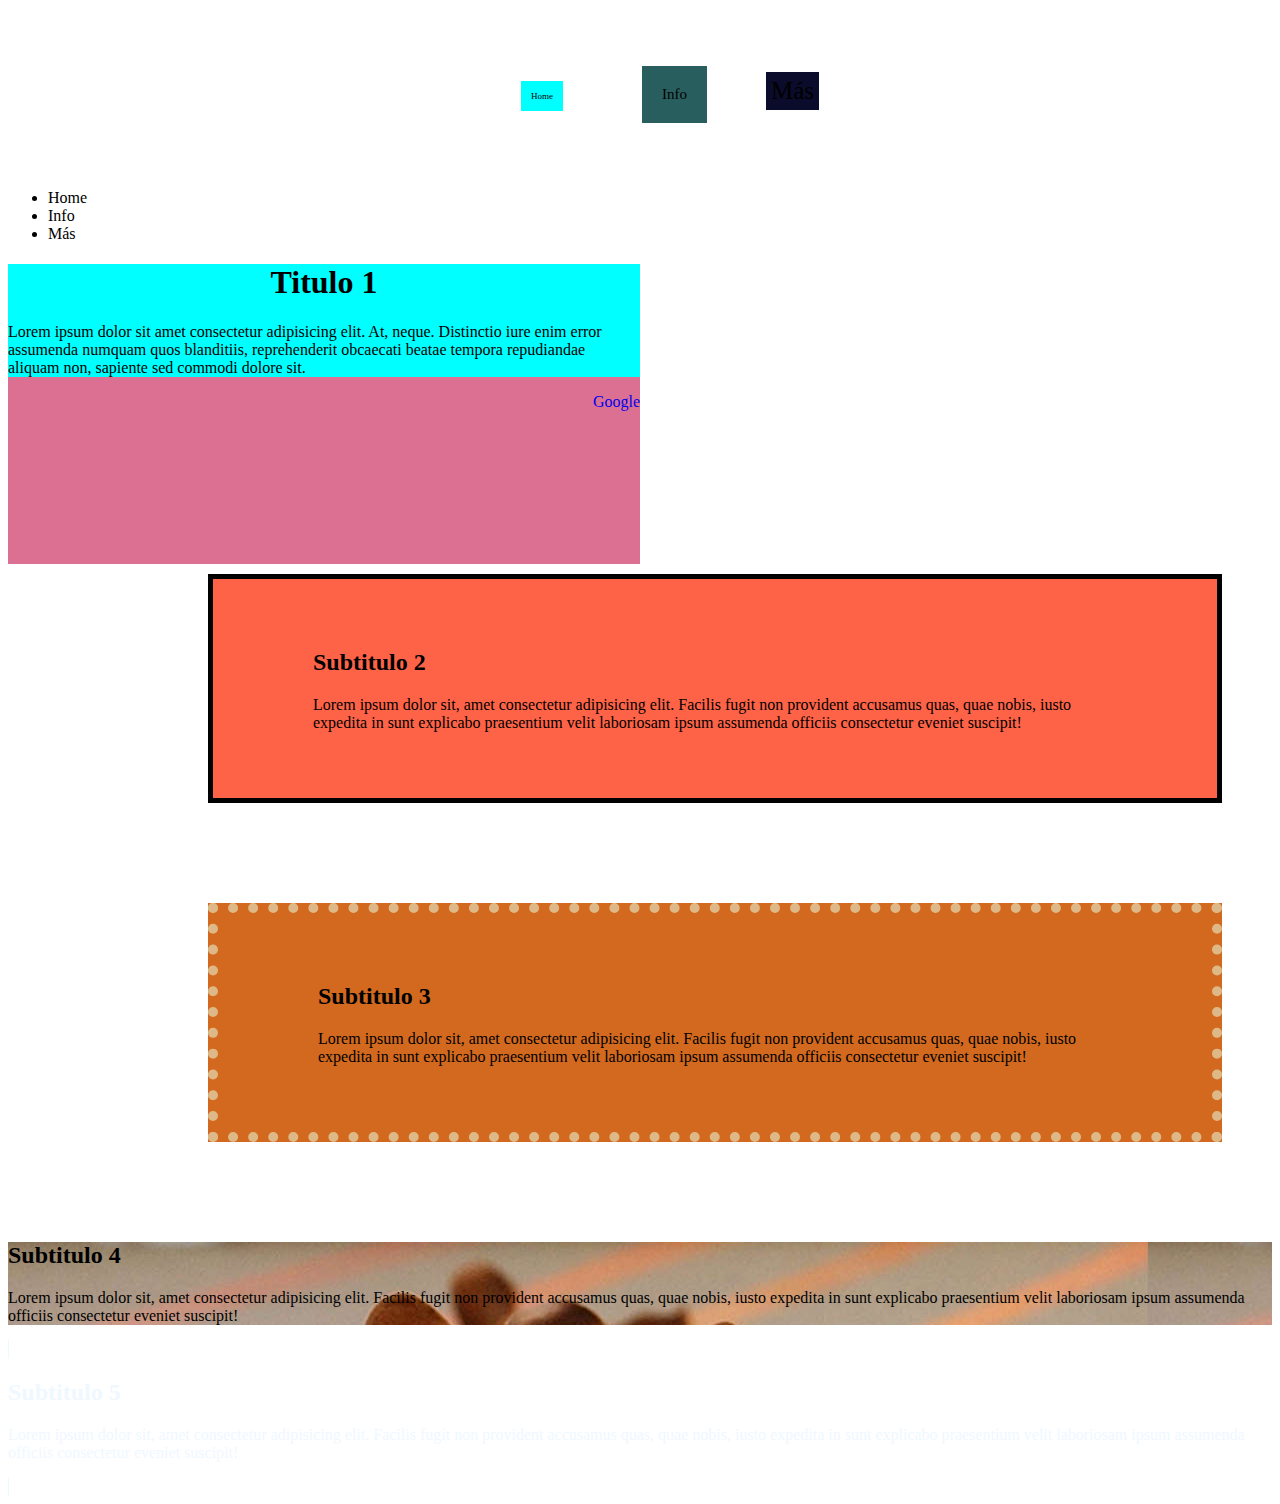
<file: 03_box_model/index.html>
<!DOCTYPE html>
<html lang="en">
<head>
    <meta charset="UTF-8">
    <link rel="stylesheet" href="style.css">
    <title>CSS ejemplos</title>
</head>
<body>
    <nav>
        <ul>
            <li class="li1">Home</li>
            <li class="li2">Info</li>
            <li class="li3">Más</li>
        </ul>
    </nav>

    <div>
        <ul>
            <li>Home</li>
            <li>Info</li>
            <li>Más</li>
        </ul>
    </div>

    <div id="banner">
        <div class="content">
            <h1>Titulo 1</h1>
            <p>Lorem ipsum dolor sit amet consectetur adipisicing elit. At, neque. Distinctio iure enim error assumenda numquam quos blanditiis, reprehenderit obcaecati beatae tempora repudiandae aliquam non, sapiente sed commodi dolore sit.</p>
            <a href="http://goolgle.com.mx">Google</a>
        </div>
    </div>

    <div id="home">
        <h2>Subtitulo 2</h2>
        <p>Lorem ipsum dolor sit, amet consectetur adipisicing elit. Facilis fugit non provident accusamus quas, quae nobis, iusto expedita in sunt explicabo praesentium velit laboriosam ipsum assumenda officiis consectetur eveniet suscipit!</p>
    </div>

    <div id="dog">
        <h2>Subtitulo 3</h2>
        <p>Lorem ipsum dolor sit, amet consectetur adipisicing elit. Facilis fugit non provident accusamus quas, quae nobis, iusto expedita in sunt explicabo praesentium velit laboriosam ipsum assumenda officiis consectetur eveniet suscipit!</p>
    </div>

    <div id="cat">
        <h2>Subtitulo 4</h2>
        <p>Lorem ipsum dolor sit, amet consectetur adipisicing elit. Facilis fugit non provident accusamus quas, quae nobis, iusto expedita in sunt explicabo praesentium velit laboriosam ipsum assumenda officiis consectetur eveniet suscipit!</p>
    </div>

    <div id="horse">
        <h2>Subtitulo 5</h2>
        <p>Lorem ipsum dolor sit, amet consectetur adipisicing elit. Facilis fugit non provident accusamus quas, quae nobis, iusto expedita in sunt explicabo praesentium velit laboriosam ipsum assumenda officiis consectetur eveniet suscipit!</p>
    </div>

    
    
</body>
</html>
</file>
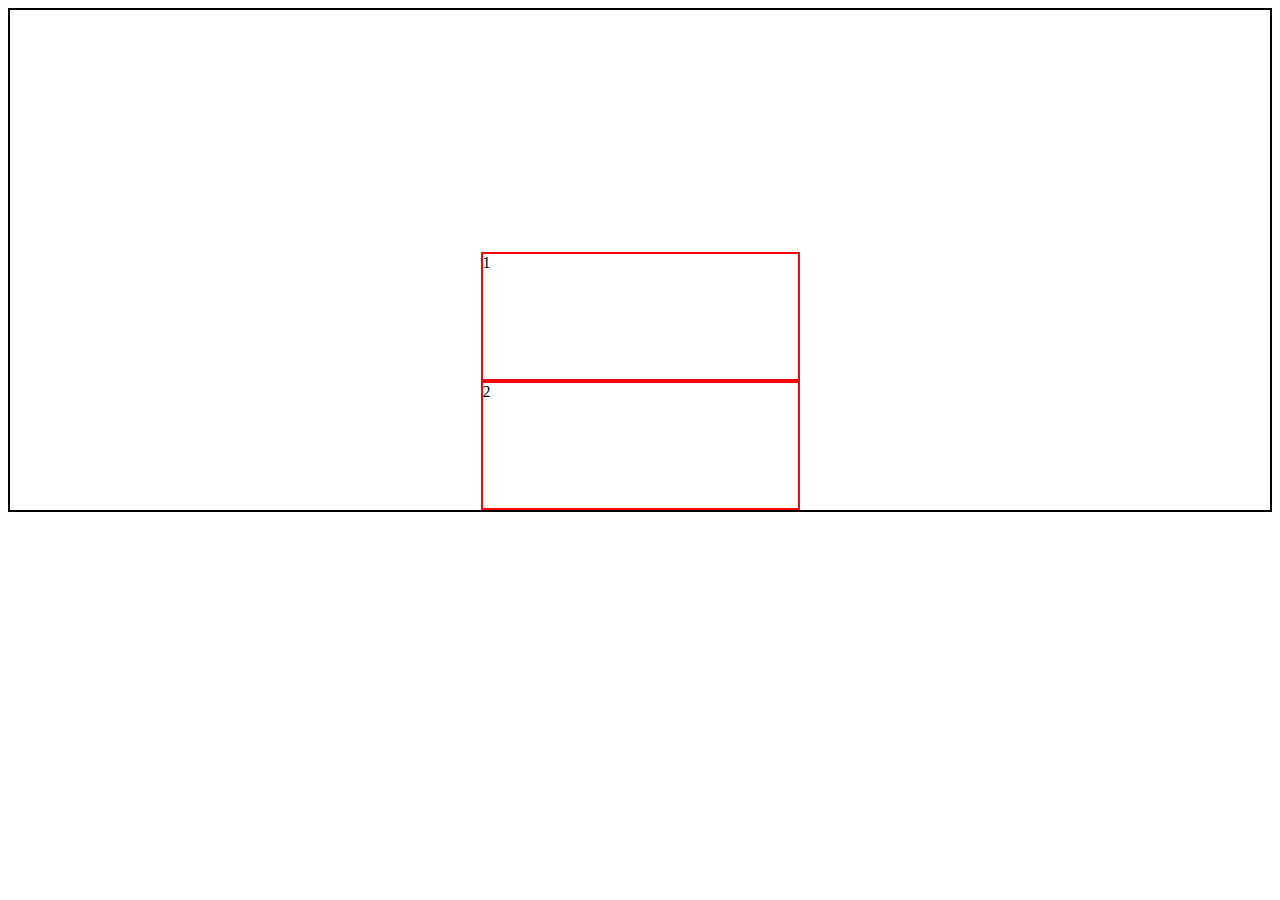
<file: 04_flexbox/index.html>
<!DOCTYPE html>
<html lang="es">
<head>
    <meta charset="UTF-8">
    <link rel="stylesheet" href="./style.css">
    <title>Flex Box</title>
</head>
<body>
    
    <div class="main">
        <div class="secudary">1</div>
        <div class="secudary">2</div>
    </div>

</body>
</html>
</file>
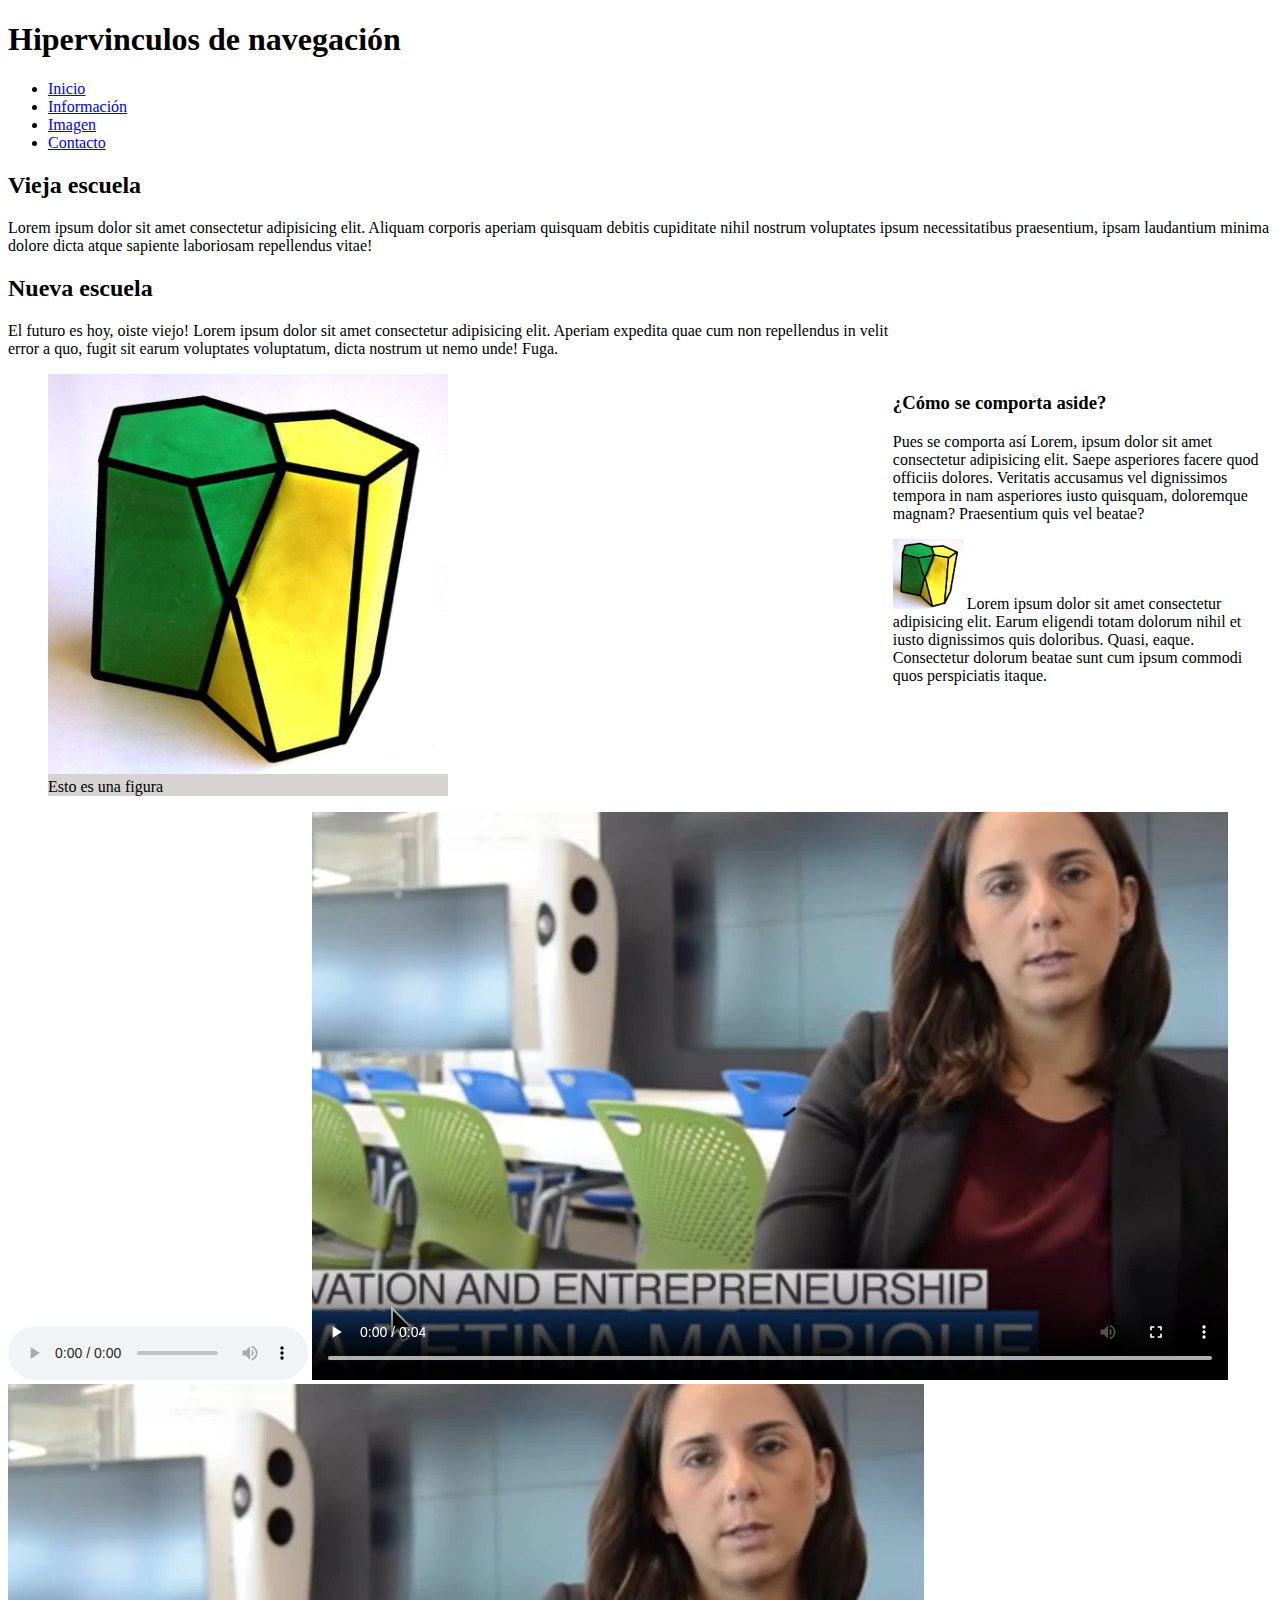
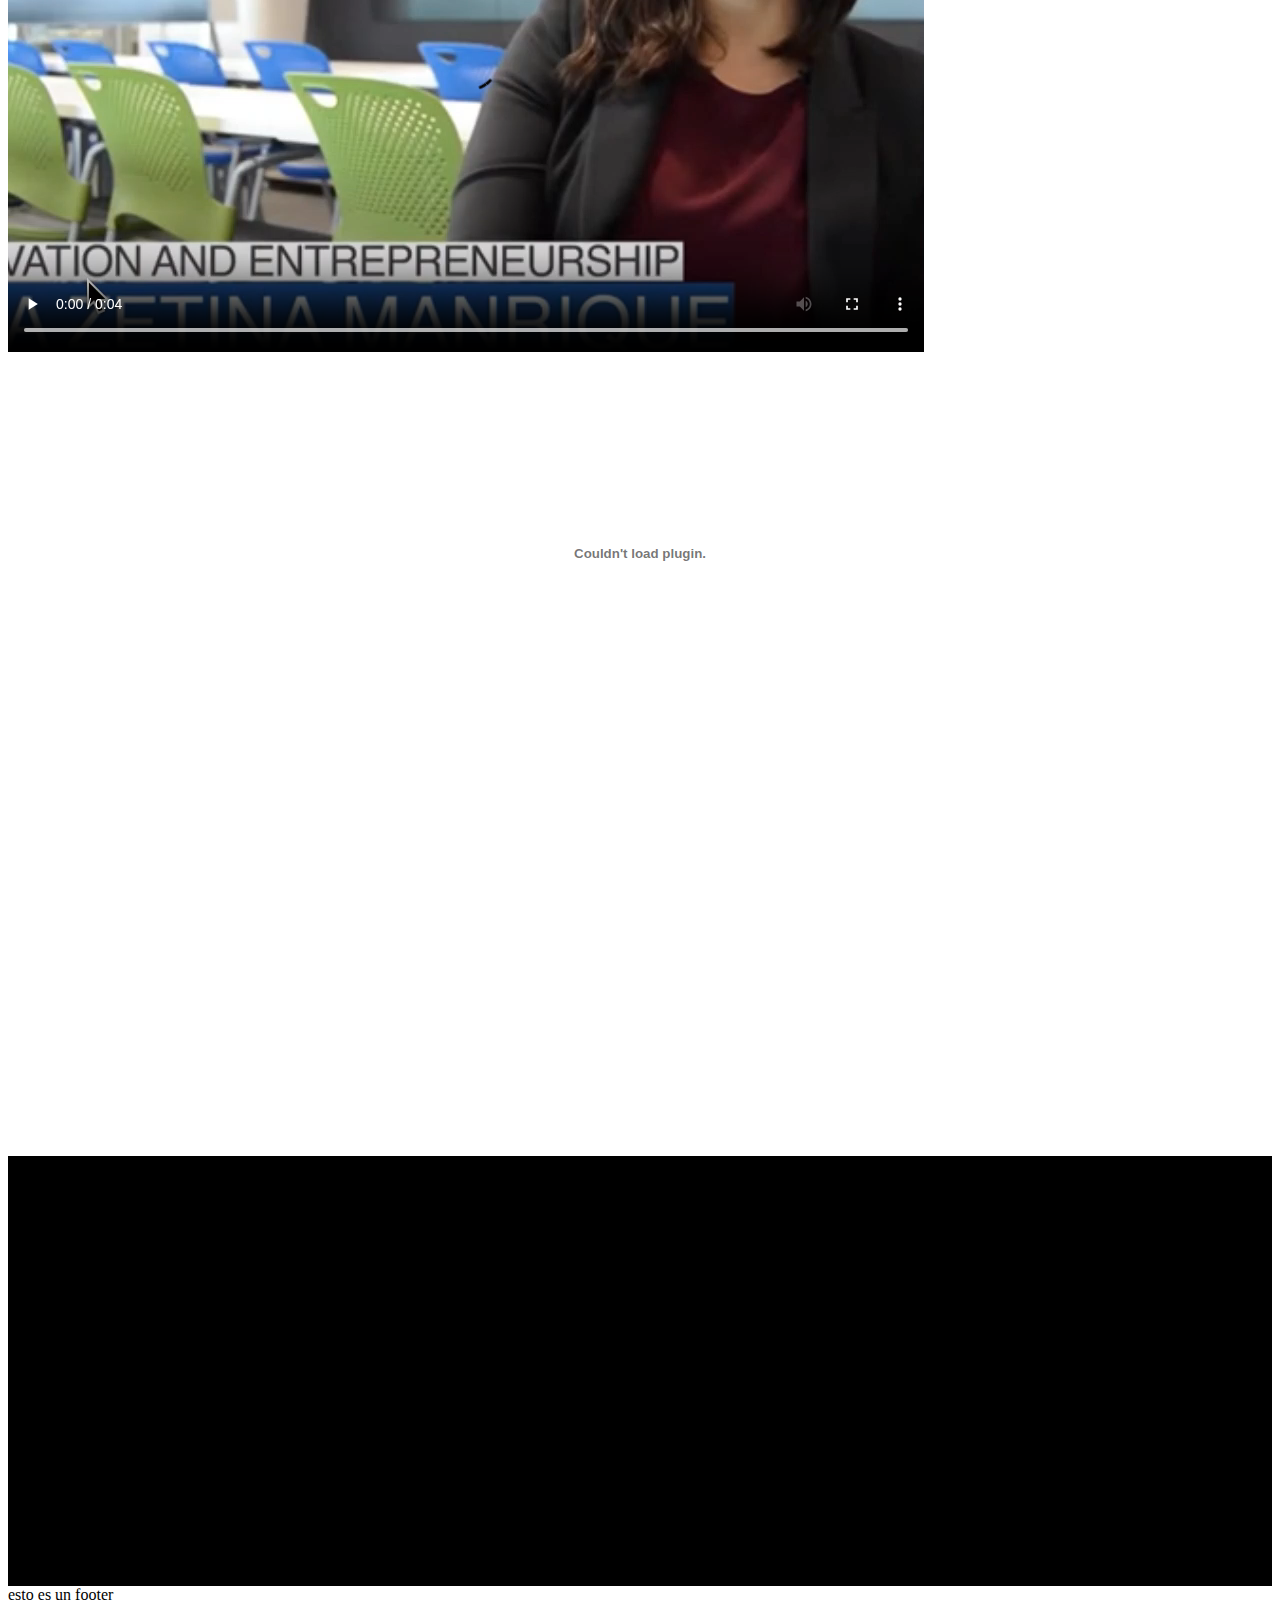
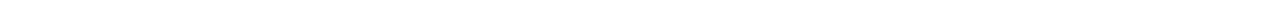
<file: 05_html_semantico/index.html>
<!DOCTYPE html>
<html lang="es">
<head>
    <meta charset="UTF-8">
    <link rel="stylesheet" href="style.css">
    <title>HTML semantico</title>
</head>
<body>
    <header>
        <h1>Hipervinculos de navegación</h1>
        <nav>
            <ul>
                <li><a href="#ejemplo">Inicio</a></li>
                <li><a href="#info">Información</a></li>
                <li><a href="#image">Imagen</a></li>
                <li><a href="#web">Contacto</a></li>
            </ul>
        </nav>
    </header>
    <main>
        <div>
            <div id="casa">
                <h2>Vieja escuela</h2>
                <p>Lorem ipsum dolor sit amet consectetur adipisicing elit. Aliquam corporis aperiam quisquam debitis cupiditate nihil nostrum voluptates ipsum necessitatibus praesentium, ipsam laudantium minima dolore dicta atque sapiente laboriosam repellendus vitae!</p>
            </div>
        </div>

        <section>
            <article id="ejemplo">
                <h2>Nueva escuela</h2>
                <p>El futuro es hoy, oiste viejo! Lorem ipsum dolor sit amet consectetur adipisicing elit. Aperiam expedita quae cum non repellendus in velit error a quo, fugit sit earum voluptates voluptatum, dicta nostrum ut nemo unde! Fuga.</p>
            </article>
            <aside>
                <h3>¿Cómo se comporta aside?</h3>
                <p>Pues se comporta así Lorem, ipsum dolor sit amet consectetur adipisicing elit. Saepe asperiores facere quod officiis dolores. Veritatis accusamus vel dignissimos tempora in nam asperiores iusto quisquam, doloremque magnam? Praesentium quis vel beatae?</p>
                <p><img class="fig" src="./img/figura.jpeg" alt="figura float"> Lorem ipsum dolor sit amet consectetur adipisicing elit. Earum eligendi totam dolorum nihil et iusto dignissimos quis doloribus. Quasi, eaque. Consectetur dolorum beatae sunt cum ipsum commodi quos perspiciatis itaque.</p>
            </aside>
        </section>

        <figure id="image">
            <img src="./img/figura.jpeg" height="400" width="400" alt="Figura local">
            <figcaption>Esto es una figura</figcaption>
        </figure>
        
        <audio controls>
            <source src="" type="audio/mp3">
        </audio>
        <!-- Buena practica -->
        <video controls>
            <source src="img/video.mov" type="video/mp4">
        </video>
        <!-- Mala practica significa PELIGRO -->
        <video src="img/video.mov" controls></video>
        <embed width="100%" height="396" src="https://www.afanion.org/bddocumentos/La-pecera-de-cuentos.pdf">
        <div id="info">
            <iframe width="704" height="396" src="https://www.youtube.com/embed/EYe4Hjbe6Os" title="YouTube video player" frameborder="0" allow="accelerometer; autoplay; clipboard-write; encrypted-media; gyroscope; picture-in-picture" allowfullscreen></iframe>        
            
        </div>
        <div id="web" class="phone">
            <embed width="70%" height="396" src="https://taquitosoftware.com.mx/">
        </div>
            
    </main>
    <footer>
         esto es un footer
    </footer>
    

</body>
</html>
</file>
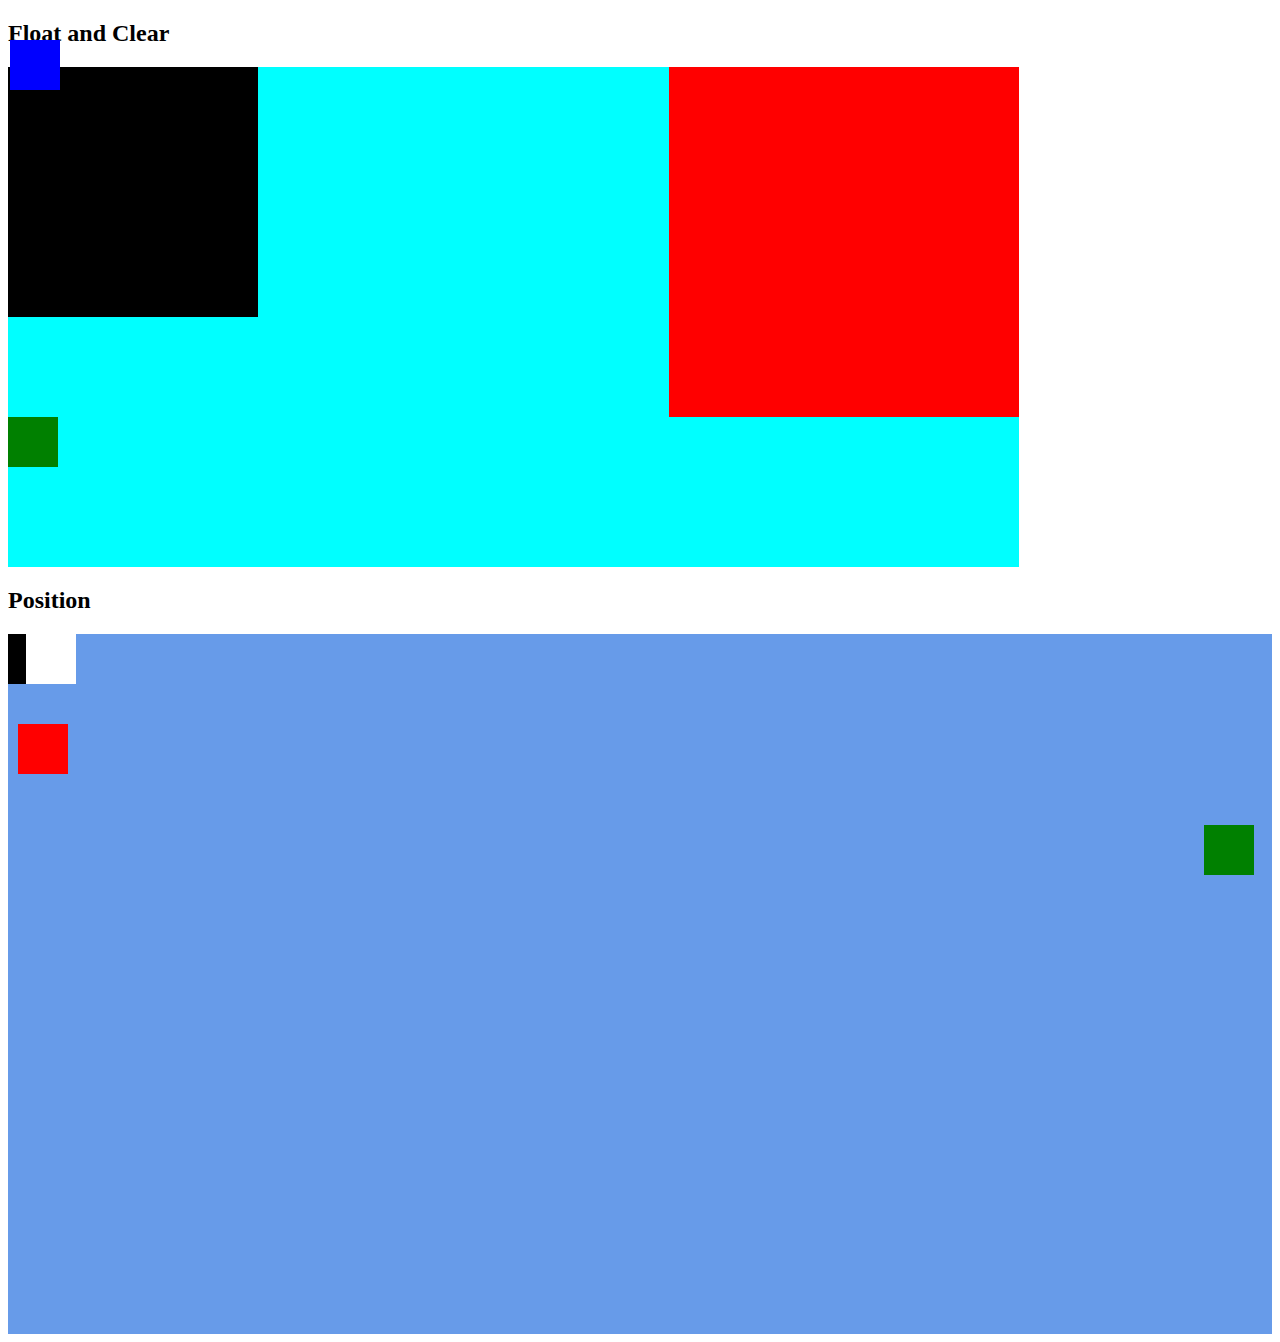
<file: 06_layout/index.html>
<!DOCTYPE html>
<html lang="en">
<head>
    <meta charset="UTF-8">
    <link rel="stylesheet" href="style.css">
    <title>Layouts</title>
</head>
<body>
    <div>
        <h2>Float and Clear</h2>
    </div>
    <div class="padre">
        <div class="hijo1"></div>
        <div class="hijo2"></div>
        <!-- <div class="hijo3"></div> -->
        <div class="hijo4"></div>
    </div>
    <div>
        <h2>Position</h2>
    </div>
    <div class="anakin">
        <div class="luk1"></div>
        <div class="luk2"></div>
        <div class="luk3"></div>
        <div class="luk4"></div>
        <div class="luk5"></div>
    </div>
</body>
</html>
</file>
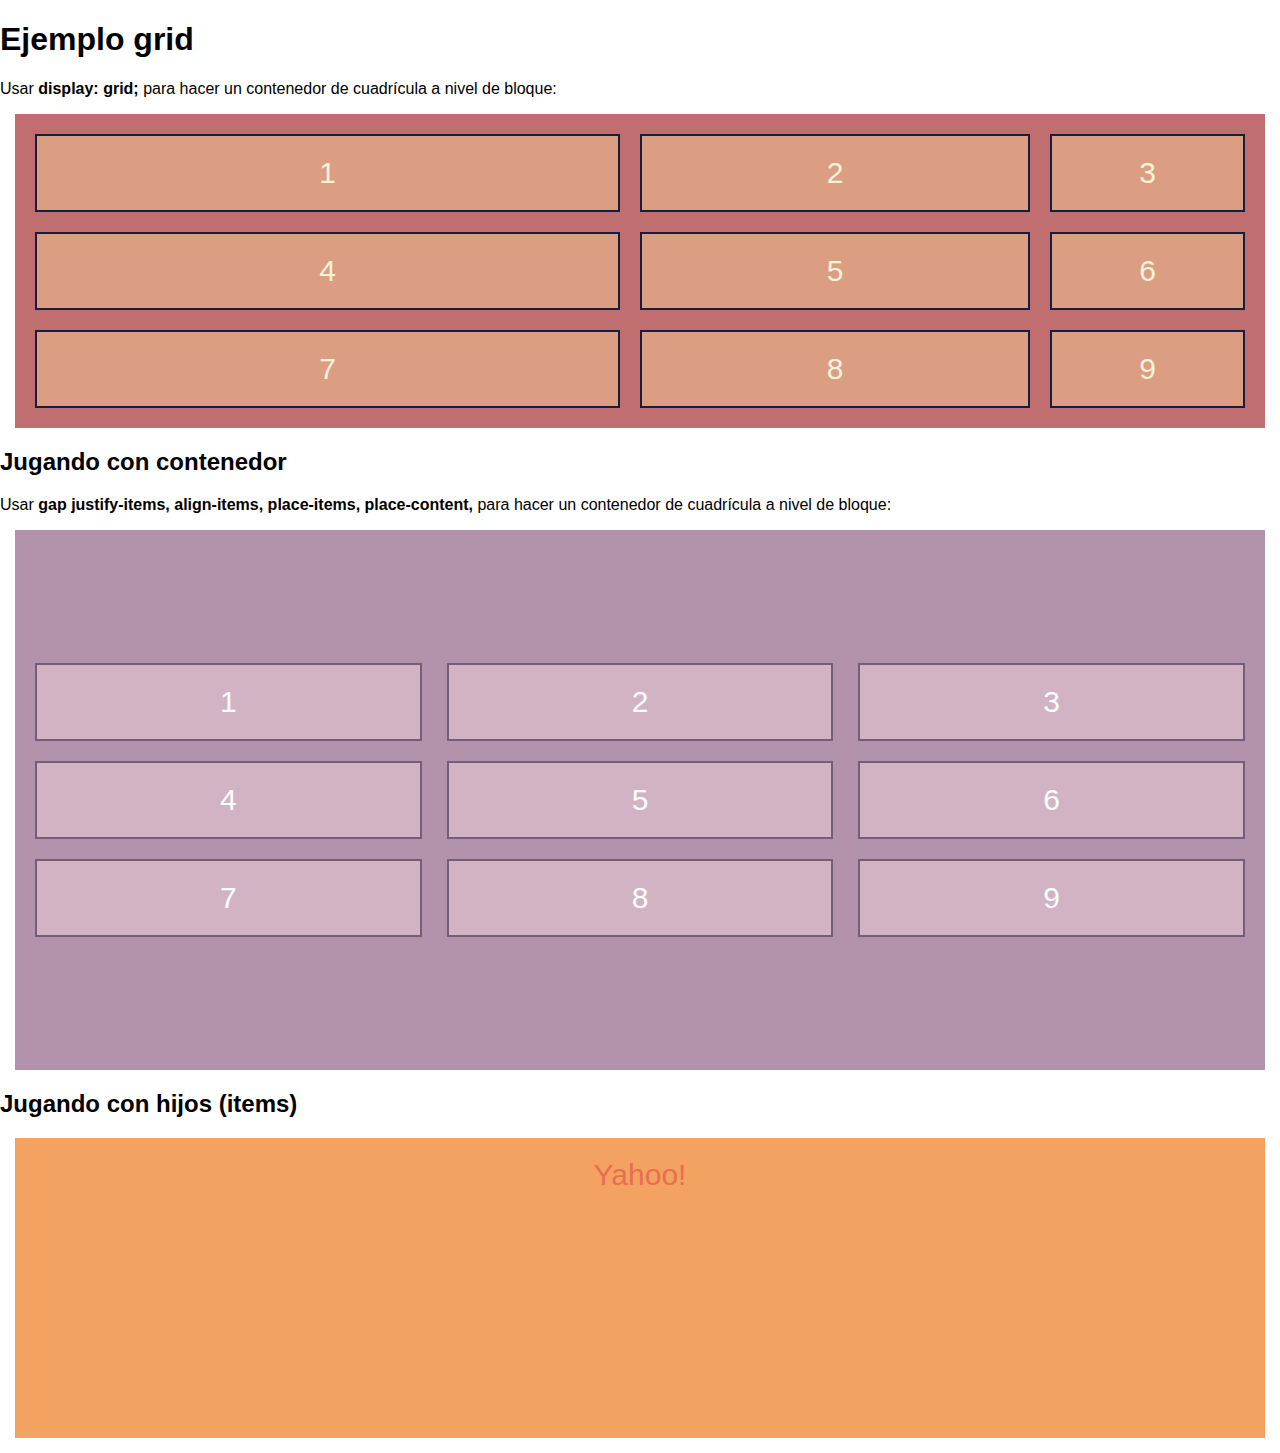
<file: 07_grid/index.html>
<!DOCTYPE html>
<html lang="en">
<head>
    <meta charset="UTF-8">
    <link rel="stylesheet" href="style.css">
    <title>Grid</title>
</head>
<body>
    <h1>Ejemplo grid</h1>
    <p>Usar <strong>display: grid;</strong> para hacer un contenedor de cuadrícula a nivel de bloque:</p>
    
    <div class="grid-container">
        <div class="grid-item">1</div>
        <div class="grid-item">2</div>
        <div class="grid-item">3</div>
        <div class="grid-item">4</div>
        <div class="grid-item">5</div>
        <div class="grid-item">6</div>
        <div class="grid-item">7</div>
        <div class="grid-item">8</div>
        <div class="grid-item">9</div>
    </div>

    <h2>Jugando con contenedor</h2>
    <p>Usar <strong>gap justify-items, align-items, place-items, place-content,</strong> para hacer un contenedor de cuadrícula a nivel de bloque:</p>
    
    <div class="grid-container-2">
        <div class="grid-item-2">1</div>
        <div class="grid-item-2">2</div>
        <div class="grid-item-2">3</div>
        <div class="grid-item-2">4</div>
        <div class="grid-item-2">5</div>
        <div class="grid-item-2">6</div>
        <div class="grid-item-2">7</div>
        <div class="grid-item-2">8</div>
        <div class="grid-item-2">9</div>
    </div>

    <h2>Jugando con hijos (items)</h2>
    <div class="grid-container-3">
        <div class="grid-item-3">Yahoo!</div>
    </div>
    
</body>
</html>
</file>
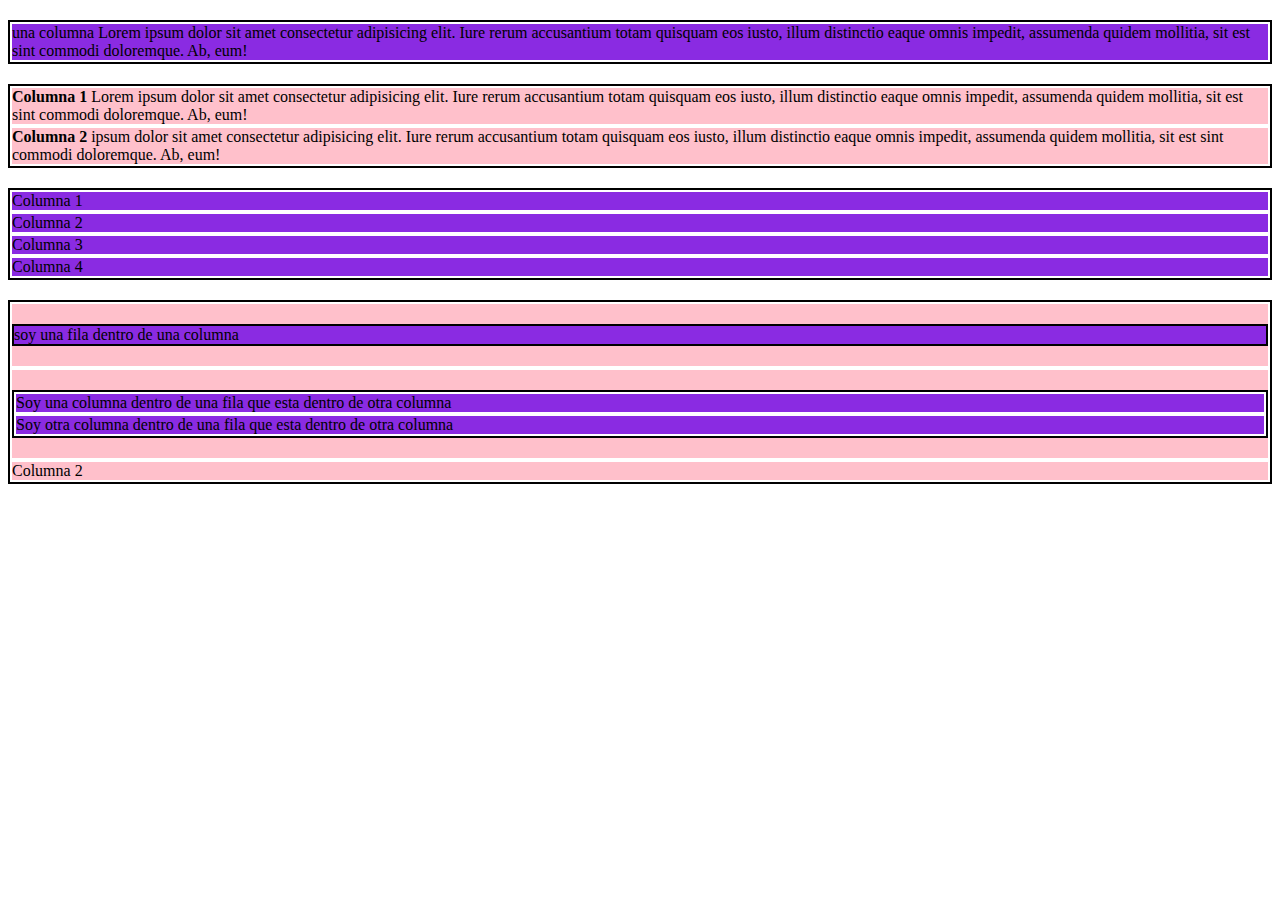
<file: 08_grid_bootstrap/index.html>
<!DOCTYPE html>
<html lang="es">
<head>
    <meta charset="UTF-8">
    <link href="https://cdn.jsdelivr.net/npm/bootstrap@5.2.0-beta1/dist/css/bootstrap.min.css" rel="stylesheet" integrity="sha384-0evHe/X+R7YkIZDRvuzKMRqM+OrBnVFBL6DOitfPri4tjfHxaWutUpFmBp4vmVor" crossorigin="anonymous">
    <link rel="stylesheet" href="style.css">
    <title>Document</title>
</head>
<body class="container">
    <div class="row darth-maul">
        <div class="col"> una columna Lorem ipsum dolor sit amet consectetur adipisicing elit. Iure rerum accusantium totam quisquam eos iusto, illum distinctio eaque omnis impedit, assumenda quidem mollitia, sit est sint commodi doloremque. Ab, eum!</div>
    </div>

     <div class="row anakin">
        <div class="col"> <strong>Columna 1</strong> Lorem ipsum dolor sit amet consectetur adipisicing elit. Iure rerum accusantium totam quisquam eos iusto, illum distinctio eaque omnis impedit, assumenda quidem mollitia, sit est sint commodi doloremque. Ab, eum!</div>
        <div class="col">
            <strong>Columna 2</strong> ipsum dolor sit amet consectetur adipisicing elit. Iure rerum accusantium totam quisquam eos iusto, illum distinctio eaque omnis impedit, assumenda quidem mollitia, sit est sint commodi doloremque. Ab, eum!
        </div>
    </div>
    <div class="row darth-maul">
        <div class="col">Columna 1</div>
        <div class="col">Columna 2</div>
        <div class="col">Columna 3</div>
        <div class="col">Columna 4</div>
    </div>

    <div class="row anakin">
        <div class="col">
            <div class="row darth-maul">
                soy una fila dentro de una columna
            </div>
        </div>
        <div class="col">
            <div class="row darth-maul">
                <div class="col">Soy una columna dentro de una fila que esta dentro de otra columna</div>
                <div class="col">Soy otra columna dentro de una fila que esta dentro de otra columna</div>
            </div>
        </div>
        <div class="col">Columna 2</div>
    </div>
    
    <script src="https://cdn.jsdelivr.net/npm/bootstrap@5.2.0-beta1/dist/js/bootstrap.bundle.min.js" integrity="sha384-pprn3073KE6tl6bjs2QrFaJGz5/SUsLqktiwsUTF55Jfv3qYSDhgCecCxMW52nD2" crossorigin="anonymous"></script>   
</body>
</html>
</file>
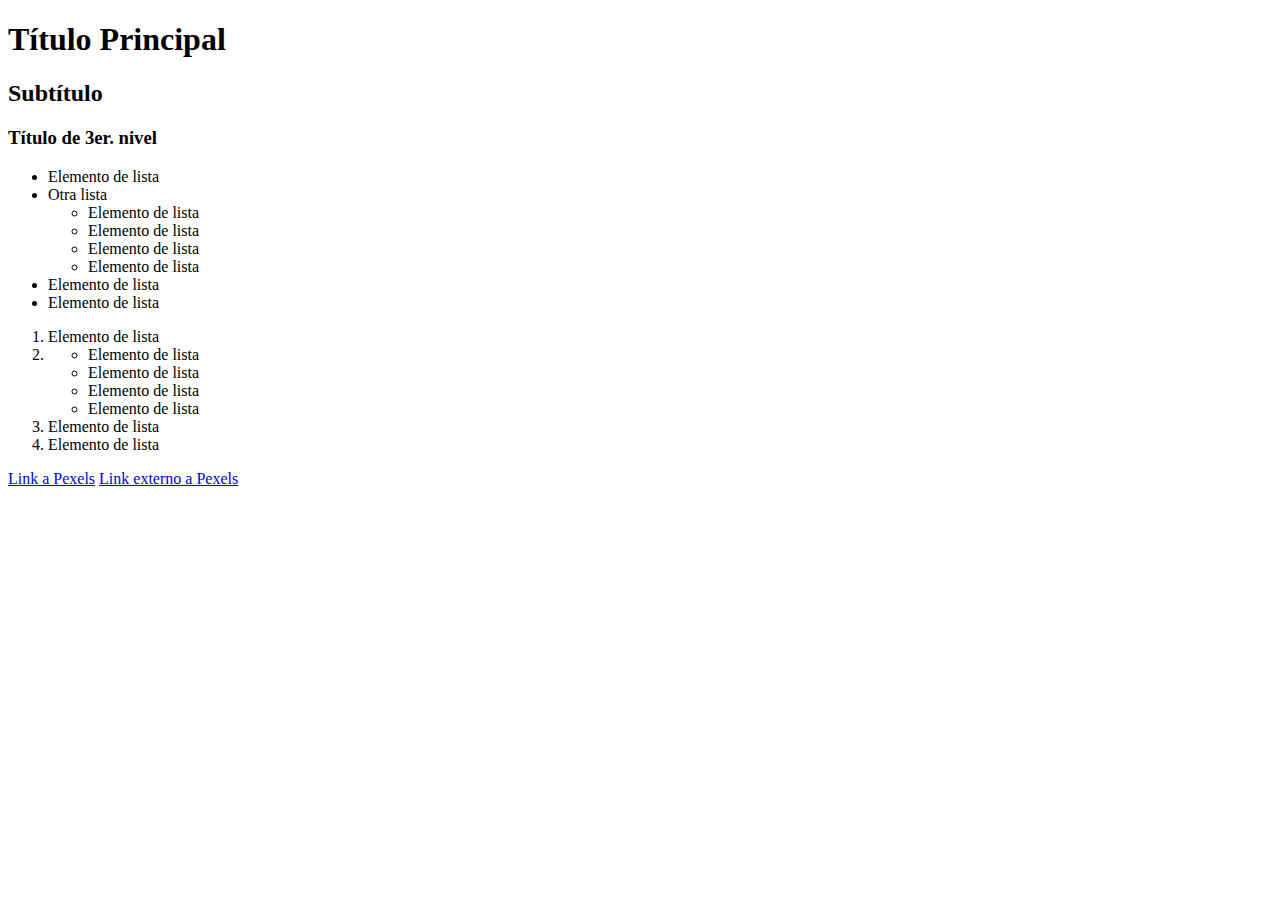
<file: guia/index.html>
<!DOCTYPE html>
<html lang="es-MX">
<head>
    <meta charset="UTF-8">
    <meta name="viewport" content="width=device-width, initial-scale=1.0">
    <title>Guía Básica HTML - Inicio</title>
</head>
<body>
    <h1>Título Principal</h1>
    <h2>Subtítulo</h2>
    <h3>Título de 3er. nivel</h3>


    <ul>
        <li>Elemento de lista</li>
        <li>Otra lista
            <ul>
                <li>Elemento de lista</li>
                <li>Elemento de lista</li>
                <li>Elemento de lista</li>
                <li>Elemento de lista</li>
            </ul>
        </li>
        <li>Elemento de lista</li>
        <li>Elemento de lista</li>
    </ul>

    <ol>
        <li>Elemento de lista</li>
        <li><ul>
            <li>Elemento de lista</li>
            <li>Elemento de lista</li>
            <li>Elemento de lista</li>
            <li>Elemento de lista</li>
        </ul>
    </li>
        <li>Elemento de lista</li>
        <li>Elemento de lista</li>
    </ol>

    <a href="https://www.pexels.com/es-es/buscar/videos/retrato/">Link a Pexels</a>
    <a target="_blank" href="https://www.pexels.com/es-es/buscar/videos/retrato">Link externo a Pexels</a>

</body>
</html>
</file>
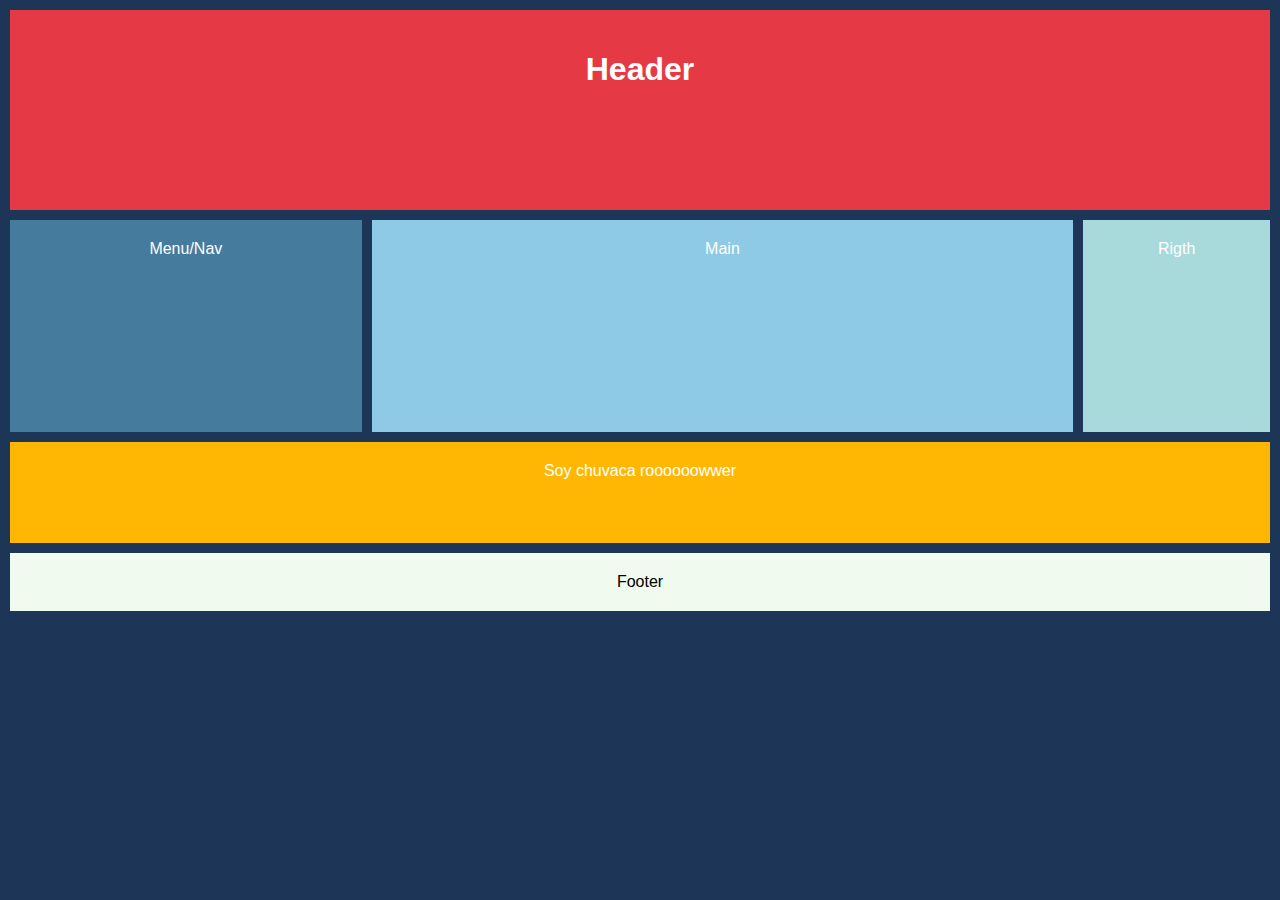
<file: 07_grid/web_grid/index.html>
<!DOCTYPE html>
<html lang="en">
<head>
    <meta charset="UTF-8">
    <link rel="stylesheet" href="style.css">
    <title>Web con grid</title>
</head>
<body class="container">
    
    <nav class="general">Menu/Nav</nav>
    <main class="general"> Main </main>
    <div class="rigth general">Rigth</div>
    <footer class="general"> Footer </footer>
    <div class="chuvaca general">
        Soy chuvaca roooooowwer
    </div>
    <header class="general">
        <h1>Header</h1>
    </header>
</body>
</html>
</file>
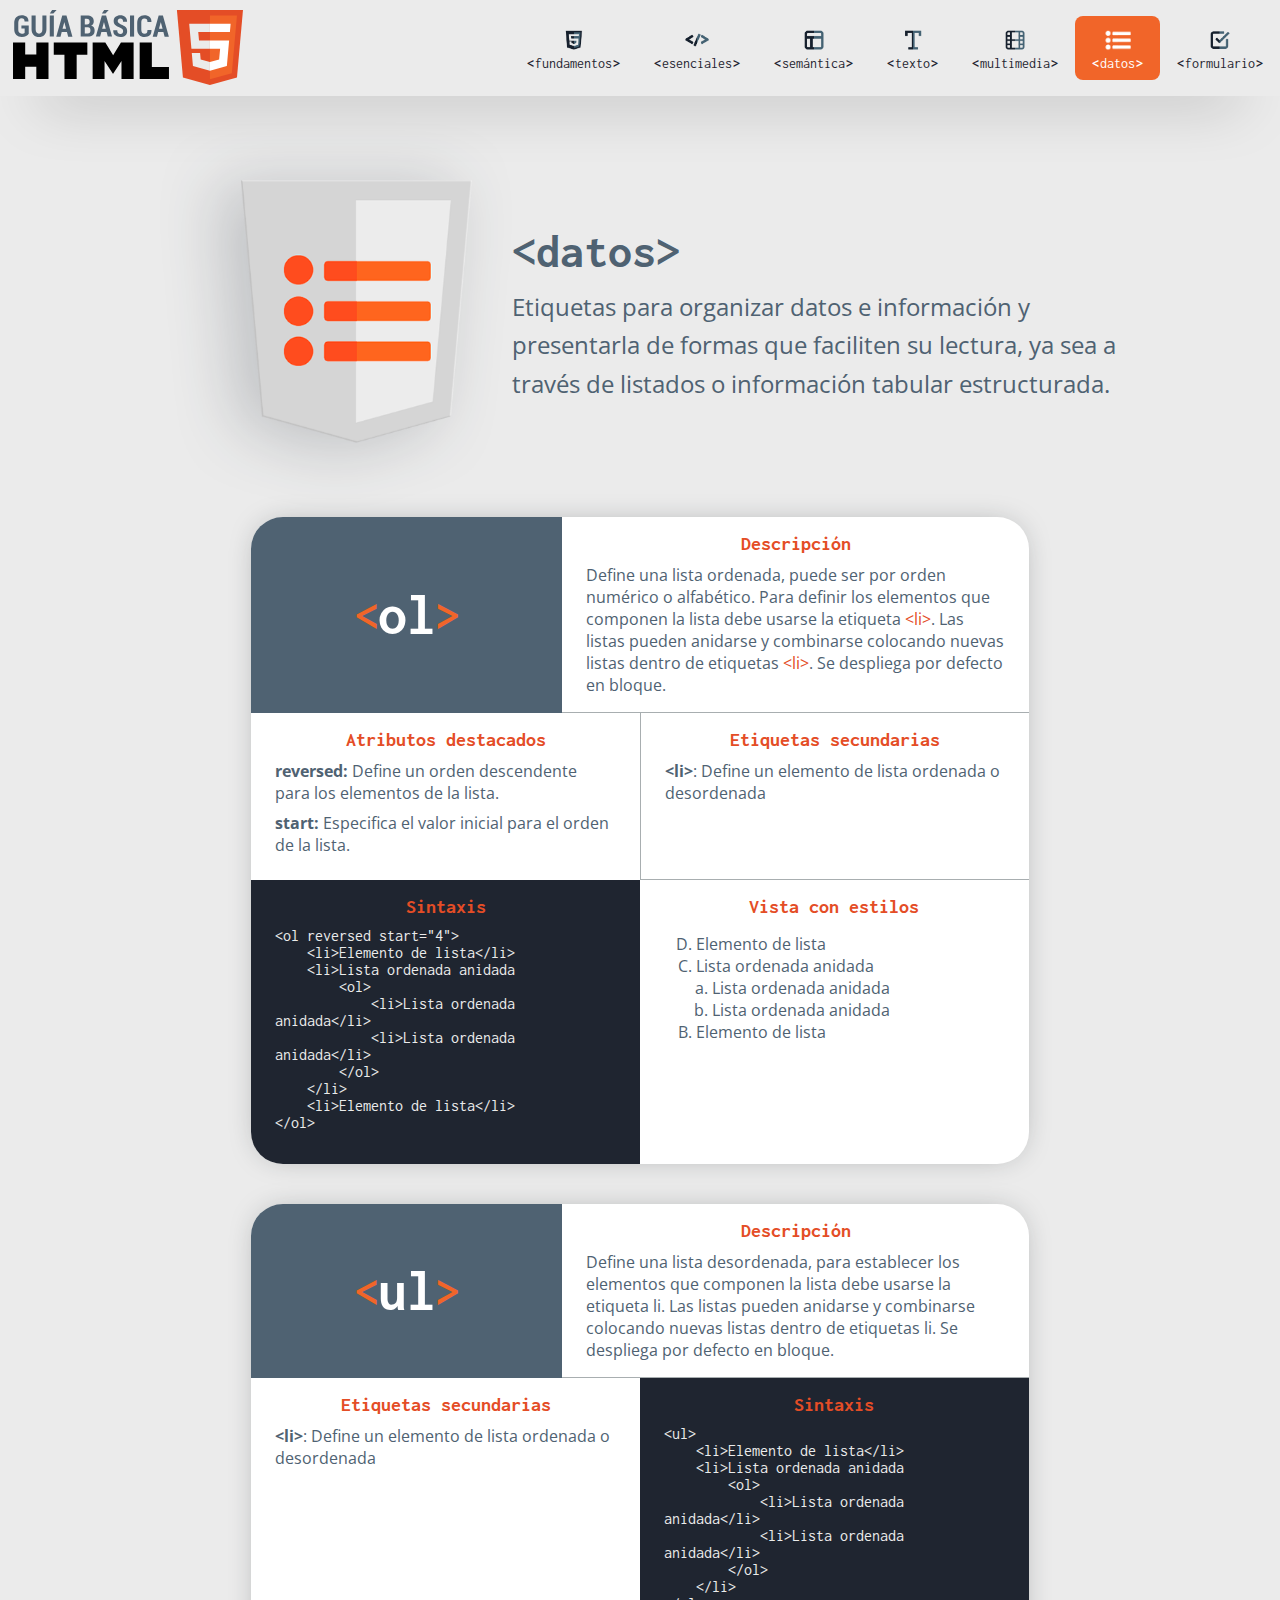
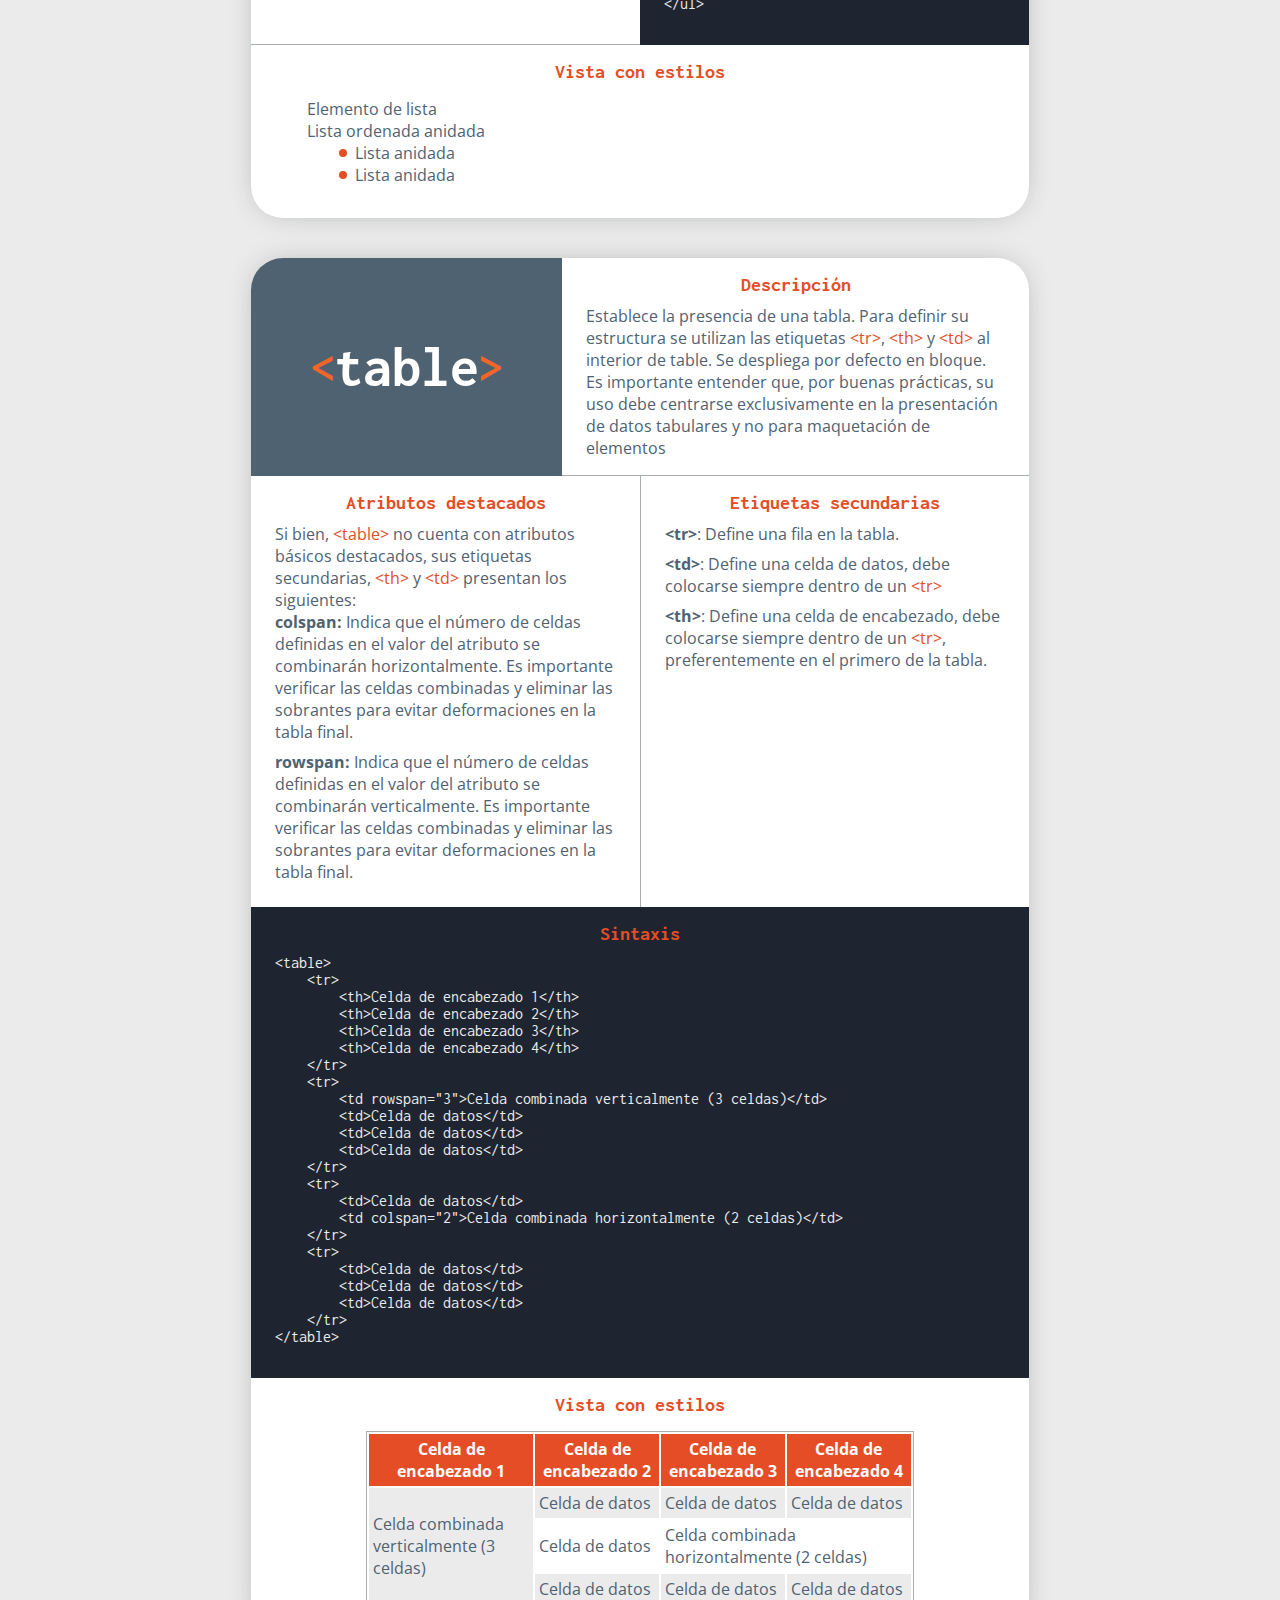
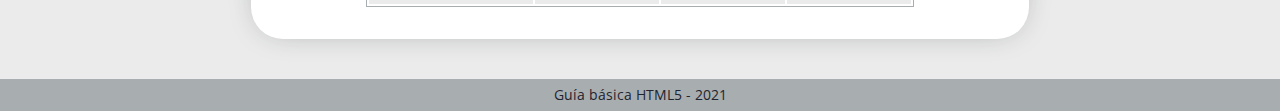
<file: guia/datos.html>
<!DOCTYPE html>
<html lang="es-MX">
<head>
    <meta charset="UTF-8">
    <meta http-equiv="X-UA-Compatible" content="IE=edge">
    <meta name="viewport" content="width=device-width, initial-scale=1.0">
    <title>Guía básica HTML - Datos</title>
    <link rel="stylesheet" href="css/estilos.css">
    <script> </script>
</head>
<body>
    <header>
        <h1>
            <a href="index.html">Guía básica HTML 5</a>
        </h1>
        <nav>
            <ul>
                <li><a id="btn-fundamentos" href="fundamentos.html">fundamentos</a></li>
                <li><a id="btn-esenciales" href="esenciales.html">esenciales</a></li>
                <li><a id="btn-semantica" href="semantica.html">semántica</a></li>
                <li><a id="btn-texto" href="texto.html">texto</a></li>
                <li><a id="btn-multimedia" href="multimedia.html">multimedia</a></li>
                <li><a id="btn-datos" class="activo" href="datos.html">datos</a></li>
                <li><a id="btn-formulario" href="formulario.html">formulario</a></li>
            </ul>
        </nav>
    </header>
    <section id="contenido">
        <article class="sec-presentacion" id="sec-datos">
            <div class="sec-presentacion-imagen"></div>
            <div class="sec-presentacion-texto">
                <h2>datos</h2>
                <p>Etiquetas para organizar datos e información y presentarla de formas que faciliten su lectura, ya sea a través de listados o información tabular estructurada.</p>
            </div>
        </article>

        <article class="ficha">
			<h3>ol</h3>
			<div class="ficha-descripcion ficha-bloque">
				<h4>Descripción</h4>
				Define una lista ordenada, puede ser por orden numérico o alfabético. Para definir los elementos que componen la lista debe usarse la etiqueta <span class="etiqueta-inline">li</span>. Las listas pueden anidarse y combinarse colocando nuevas listas dentro de etiquetas <span class="etiqueta-inline">li</span>. Se despliega por defecto en bloque.
			</div>
			<div class="ficha-atributos ficha-bloque mitad">
				<h4>Atributos destacados</h4>
				<ul class="lista-atributos">
					<li><b>reversed:</b> Define un orden descendente para los elementos de la lista.</li>
					<li><b>start:</b> Especifica el valor inicial para el orden de la lista.</li>
				</ul>
			</div>
			<div class="ficha-etiquetas ficha-bloque mitad borde-inferior">
				<h4>Etiquetas secundarias</h4>
				<ul class="listado-etiquetas">
					<li><b>li</b>: Define un elemento de lista ordenada o desordenada</li>
				</ul>
			</div>
			<div class="ficha-sintaxis ficha-bloque mitad">
				<h4>Sintaxis</h4>
				<pre>
&lt;ol reversed start="4"&gt;
    &lt;li&gt;Elemento de lista&lt;/li&gt;
    &lt;li&gt;Lista ordenada anidada
        &lt;ol&gt;
            &lt;li&gt;Lista ordenada anidada&lt;/li&gt;
            &lt;li&gt;Lista ordenada anidada&lt;/li&gt;
        &lt;/ol&gt;
    &lt;/li&gt;
    &lt;li&gt;Elemento de lista&lt;/li&gt;
&lt;/ol&gt;
				</pre>
			</div>
			<div class="ficha-estilos ficha-bloque mitad">
				<h4>Vista con estilos</h4>
				<div>
					<ol reversed start="4">
						<li>Elemento de lista</li>
						<li>Lista ordenada anidada
							<ol>
								<li>Lista ordenada anidada</li>
								<li>Lista ordenada anidada</li>
							</ol>
						</li>
						<li>Elemento de lista</li>
					</ol>
				</div>
			</div>
		</article>

        <article class="ficha">
			<h3>ul</h3>
			<div class="ficha-descripcion ficha-bloque">
				<h4>Descripción</h4>
				<p>Define una lista desordenada, para establecer los elementos que componen la lista debe usarse la etiqueta li. Las listas pueden anidarse y combinarse colocando nuevas listas dentro de etiquetas li. Se despliega por defecto en bloque.</p>
			</div>
			<div class="ficha-etiquetas ficha-bloque mitad borde-inferior">
				<h4>Etiquetas secundarias</h4>
				<ul class="listado-etiquetas">
					<li><b>li</b>: Define un elemento de lista ordenada o desordenada</li>
				</ul>
			</div>
			<div class="ficha-sintaxis ficha-bloque mitad">
				<h4>Sintaxis</h4>
				<pre>
&lt;ul&gt;
    &lt;li&gt;Elemento de lista&lt;/li&gt;
    &lt;li&gt;Lista ordenada anidada
        &lt;ol&gt;
            &lt;li&gt;Lista ordenada anidada&lt;/li&gt;
            &lt;li&gt;Lista ordenada anidada&lt;/li&gt;
        &lt;/ol&gt;
    &lt;/li&gt;
&lt;/ul&gt;
				</pre>
			</div>
			<div class="ficha-estilos ficha-bloque">
				<h4>Vista con estilos</h4>
				<div>
					<ul>
						<li>Elemento de lista</li>
						<li>Lista ordenada anidada
							<ul>
								<li>Lista anidada</li>
								<li>Lista anidada</li>
							</ul>
						</li>
					</ul>
				</div>
			</div>
		</article>

        <article class="ficha">
			<h3>table</h3>
			<div class="ficha-descripcion ficha-bloque">
				<h4>Descripción</h4>
				<p>Establece la presencia de una tabla. Para definir su estructura se utilizan las etiquetas <span class="etiqueta-inline">tr</span>, <span class="etiqueta-inline">th</span> y <span class="etiqueta-inline">td</span> al interior de table. Se despliega por defecto en bloque. Es importante entender que, por buenas prácticas, su uso debe centrarse exclusivamente en la presentación de datos tabulares y no para maquetación de elementos</p>
			</div>
			<div class="ficha-atributos ficha-bloque mitad">
				<h4>Atributos destacados</h4>
				Si bien, <span class="etiqueta-inline">table</span> no cuenta con atributos básicos destacados, sus etiquetas secundarias, <span class="etiqueta-inline">th</span> y <span class="etiqueta-inline">td</span> presentan los siguientes:
				<ul class="lista-atributos">
					<li><b>colspan:</b> Indica que el número de celdas definidas en el valor del atributo se combinarán horizontalmente. Es importante verificar las celdas combinadas y eliminar las sobrantes para evitar deformaciones en la tabla final.</li>
					<li><b>rowspan:</b> Indica que el número de celdas definidas en el valor del atributo se combinarán verticalmente. Es importante verificar las celdas combinadas y eliminar las sobrantes para evitar deformaciones en la tabla final.</li>
				</ul>
			</div>
			<div class="ficha-etiquetas ficha-bloque mitad">
				<h4>Etiquetas secundarias</h4>
				<ul class="listado-etiquetas">
					<li><b>tr</b>: Define una fila en la tabla.</li>
					<li><b>td</b>: Define una celda de datos, debe colocarse siempre dentro de un <span class="etiqueta-inline">tr</span></li>
					<li><b>th</b>: Define una celda de encabezado, debe colocarse siempre dentro de un <span class="etiqueta-inline">tr</span>, preferentemente en el primero de la tabla.</li>
				</ul>
			</div>
			<div class="ficha-sintaxis ficha-bloque">
				<h4>Sintaxis</h4>
				<pre>
&lt;table&gt;
    &lt;tr&gt;
        &lt;th&gt;Celda de encabezado 1&lt;/th&gt;
        &lt;th&gt;Celda de encabezado 2&lt;/th&gt;
        &lt;th&gt;Celda de encabezado 3&lt;/th&gt;
        &lt;th&gt;Celda de encabezado 4&lt;/th&gt;
    &lt;/tr&gt;
    &lt;tr&gt;
        &lt;td rowspan="3"&gt;Celda combinada verticalmente (3 celdas)&lt;/td&gt;
        &lt;td&gt;Celda de datos&lt;/td&gt;
        &lt;td&gt;Celda de datos&lt;/td&gt;
        &lt;td&gt;Celda de datos&lt;/td&gt;
    &lt;/tr&gt;
    &lt;tr&gt;
        &lt;td&gt;Celda de datos&lt;/td&gt;
        &lt;td colspan="2"&gt;Celda combinada horizontalmente (2 celdas)&lt;/td&gt;
    &lt;/tr&gt;
    &lt;tr&gt;
        &lt;td&gt;Celda de datos&lt;/td&gt;
        &lt;td&gt;Celda de datos&lt;/td&gt;
        &lt;td&gt;Celda de datos&lt;/td&gt;
    &lt;/tr&gt;
&lt;/table&gt;
				</pre>
			</div>
			<div class="ficha-estilos ficha-bloque">
				<h4>Vista con estilos</h4>
				<div>
					<table>
						<tr>
							<th>Celda de encabezado 1</th>
							<th>Celda de encabezado 2</th>
							<th>Celda de encabezado 3</th>
							<th>Celda de encabezado 4</th>
						</tr>
						<tr>
							<td rowspan="3">Celda combinada verticalmente (3 celdas)</td>
							<td>Celda de datos</td>
							<td>Celda de datos</td>
							<td>Celda de datos</td>
						</tr>
						<tr>
							<td>Celda de datos</td>
							<td colspan="2">Celda combinada horizontalmente (2 celdas)</td>
						</tr>
						<tr>
							<td>Celda de datos</td>
							<td>Celda de datos</td>
							<td>Celda de datos</td>
						</tr>
					</table>
				</div>
			</div>
		</article>

    </section>
    <footer>
        <p>Guía básica HTML5 - 2021</p>
    </footer>
</body>
</html>
</file>
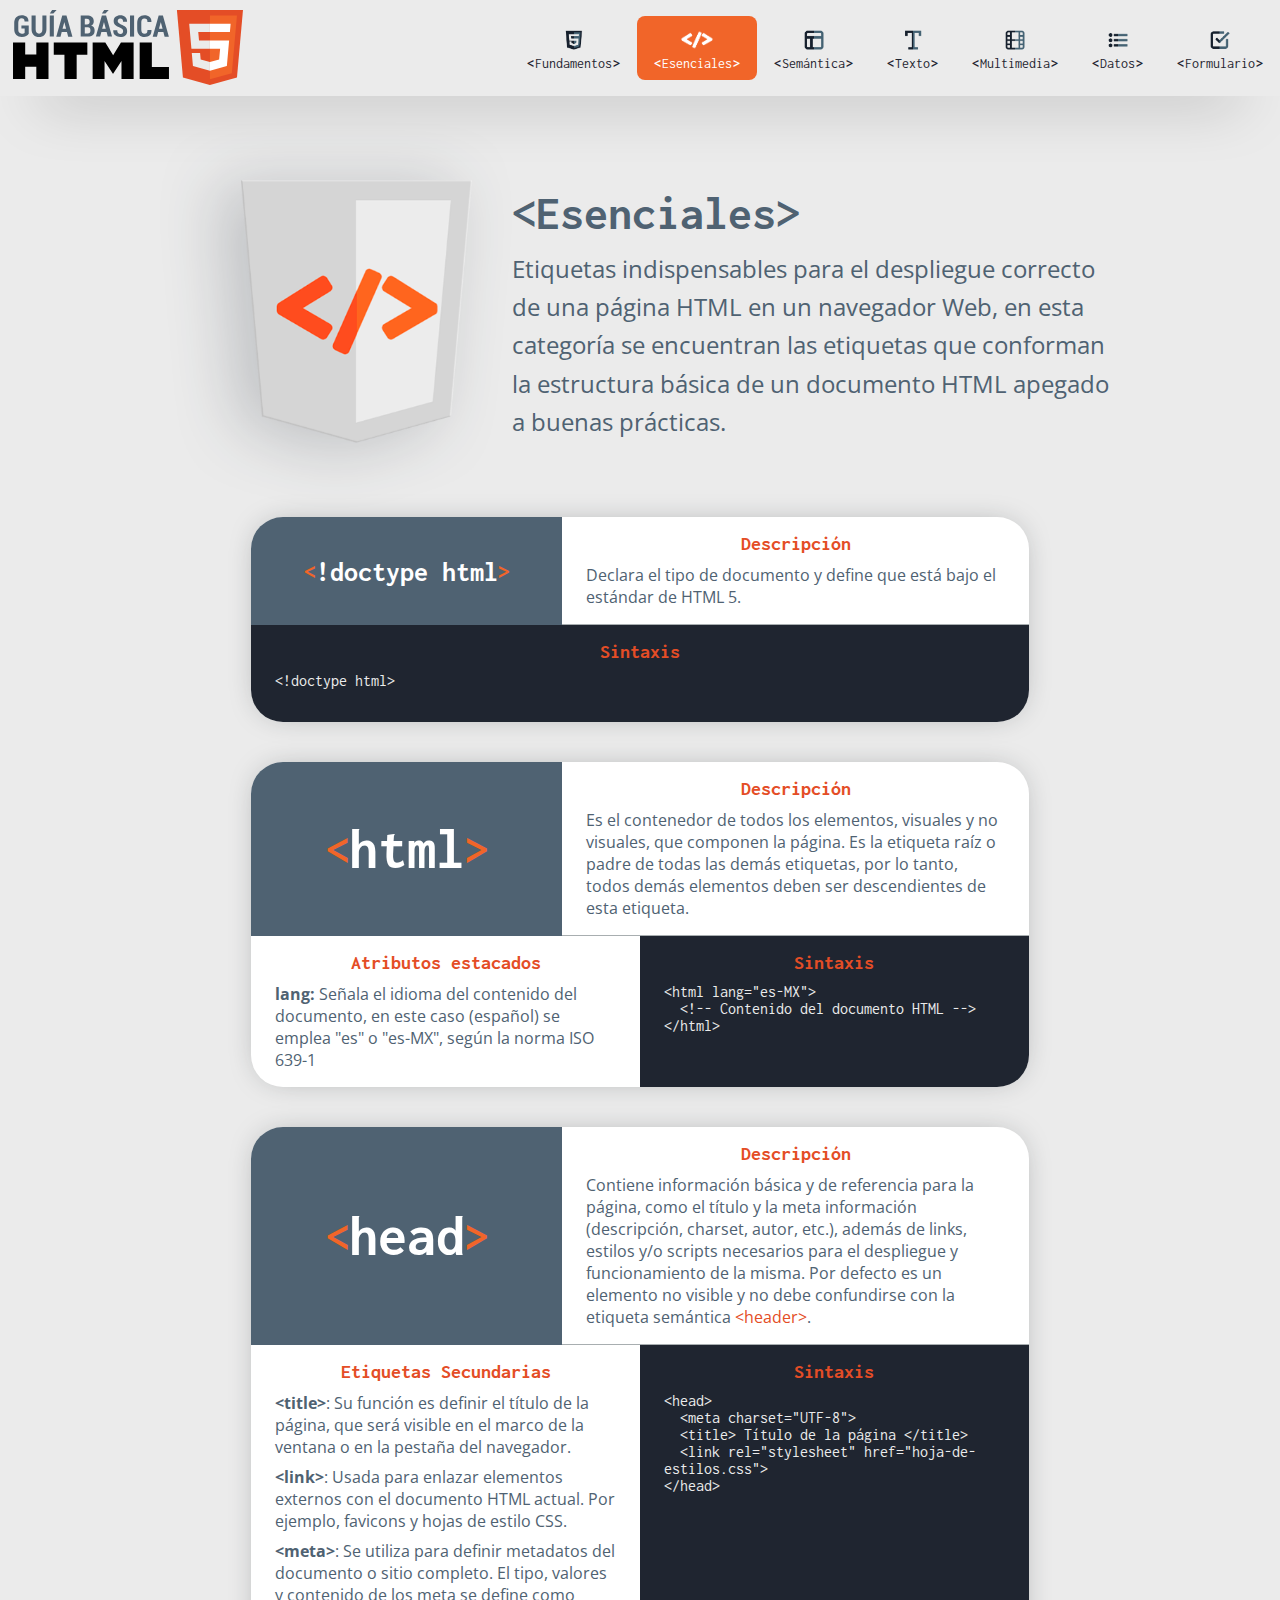
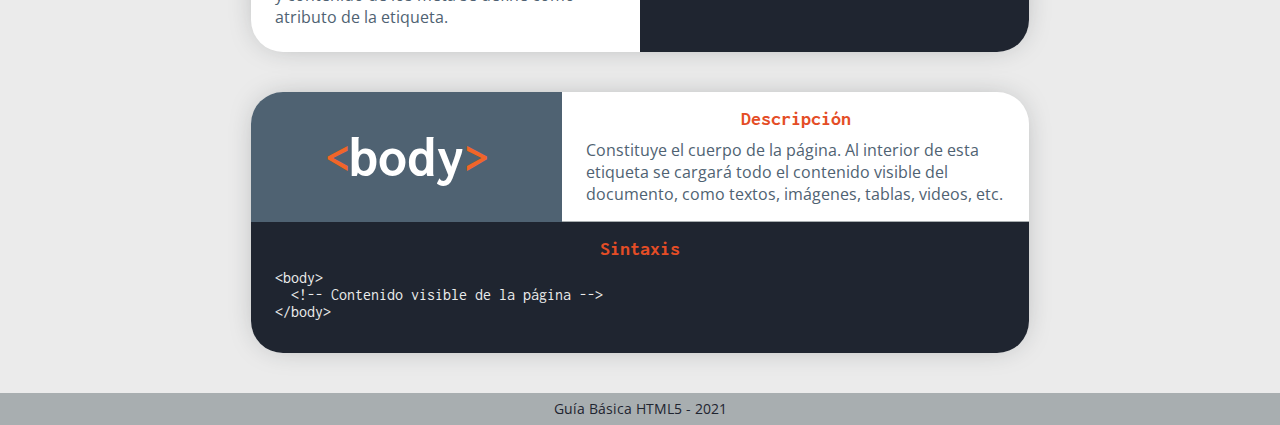
<file: guia/esenciales.html>
<!DOCTYPE html>
<html lang="es-MX">
<head>
    <meta charset="UTF-8">
    <meta http-equiv="X-UA-Compatible" content="IE=edge">
    <meta name="viewport" content="width=device-width, initial-scale=1.0">
    <title>Guía básica HTML - Esenciales</title>
    <link rel="stylesheet" href="css/estilos.css">
    <script> </script>
</head>
<body>
   <header>
       <h1>
        <a href="index.html">Guía Básica HTML 5</a>   
        </h1>
       <!-- Este es un cometario -->
       <nav>
           <ul>
               <li><a id="btn-fundamentos" href="fundamentos.html">Fundamentos</a></li>
               <li><a id="btn-esenciales" class="activo" href="esenciales.html">Esenciales</a></li>
               <li><a id="btn-semantica" href="semantica.html">Semántica</a></li>
               <li><a id="btn-texto" href="texto.html">Texto</a></li>
               <li><a id="btn-multimedia" href="multimedia.html">Multimedia</a></li>
               <li><a id="btn-datos" href="datos.html">Datos</a></li>
               <li><a id="btn-formulario" href="formulario.html">Formulario</a></li>
           </ul>

       </nav>

   </header>
   <section id="contenido">
       <article class="sec-presentacion" id="sec-esenciales">
           <div class="sec-presentacion-imagen"></div>
           <div class="sec-presentacion-texto">
               <h2>Esenciales</h2>
               <p>Etiquetas indispensables para el despliegue correcto de una página HTML en un navegador Web, en esta categoría se encuentran las etiquetas que conforman la
                estructura básica de un documento HTML apegado a buenas prácticas.</p>
           </div>
       </article>

       <article class="ficha">
           <h3 class="titulo-xl">!doctype html</h3>
           <div class="ficha-descripcion ficha-bloque">
               <h4>Descripción</h4>
               Declara el tipo de documento y define que está bajo el estándar de HTML 5.
            </div>
            <div class="ficha-sintaxis ficha-bloque">
                <h4>Sintaxis</h4>
                <pre>
&lt;!doctype html&gt;
                </pre>
            </div>
       </article>

    <article class="ficha">
        <h3>html</h3>
        <div class="ficha-descripcion ficha-bloque">
            <h4>Descripción</h4>
            Es el contenedor de todos los elementos, visuales y no visuales, que componen la página. Es la etiqueta raíz o
padre de todas las demás etiquetas, por lo tanto, todos demás elementos deben ser descendientes de esta etiqueta.
         </div>
         <div class="ficha-atributos ficha-bloque mitad">
            <h4>Atributos estacados</h4>
            <b>lang:</b> Señala el idioma del contenido del documento, en este caso (español) se emplea "es" o "es-MX", según la norma
ISO 639-1
         </div>
         <div class="ficha-sintaxis ficha-bloque mitad">
             <h4>Sintaxis</h4>
             <pre>
&lt;html lang="es-MX"&gt;
  &lt;!-- Contenido del documento HTML --&gt;
&lt;/html&gt;
             </pre>
         </div>
    </article>

    <article class="ficha">
        <h3>head</h3>
        <div class="ficha-descripcion ficha-bloque">
            <h4>Descripción</h4>
            Contiene información básica y de referencia para la página, como el título y la meta información (descripción, charset, autor, etc.), además de links, estilos y/o scripts necesarios para el despliegue 
            y funcionamiento de la misma. Por defecto es un elemento no visible y no debe confundirse con la etiqueta semántica <span class="etiqueta-inline">header</span>.
         </div>
         <div class="ficha-etiquetas ficha-bloque mitad">
            <h4>Etiquetas Secundarias</h4>
            <ul class="listado-etiquetas">
                <li><b>title</b>: Su función es definir el título de la página, que será visible en el marco de la ventana o en la pestaña del navegador.</li>
                <li><b>link</b>: Usada para enlazar elementos externos con el documento HTML actual.
                Por ejemplo, favicons y hojas de estilo CSS.</li>
                <li><b>meta</b>: Se utiliza para definir metadatos del documento o sitio completo. El tipo, valores y contenido de los meta se define como atributo de la etiqueta.</li> 
            </ul>
         </div>
         <div class="ficha-sintaxis ficha-bloque mitad">
             <h4>Sintaxis</h4>
             <pre>
&lt;head&gt;
  &lt;meta charset="UTF-8"&gt;
  &lt;title&gt; Título de la página &lt;/title&gt;
  &lt;link rel="stylesheet" href="hoja-de-estilos.css"&gt;
&lt;/head&gt;
             </pre>
         </div>
    </article>

    <article class="ficha">
        <h3>body</h3>
        <div class="ficha-descripcion ficha-bloque">
            <h4>Descripción</h4>
            Constituye el cuerpo de la página. Al interior de esta etiqueta se cargará todo el
contenido visible del documento, como textos, imágenes, tablas, videos, etc.
         </div>
         <div class="ficha-sintaxis ficha-bloque">
             <h4>Sintaxis</h4>
             <pre>
&lt;body&gt;
  &lt;!-- Contenido visible de la página --&gt;
&lt;/body&gt;
             </pre>
         </div>
    </article>

   </section>
   <footer>
       <p>Guía Básica HTML5 - 2021</p>
   </footer>
</body>
</html>
</file>
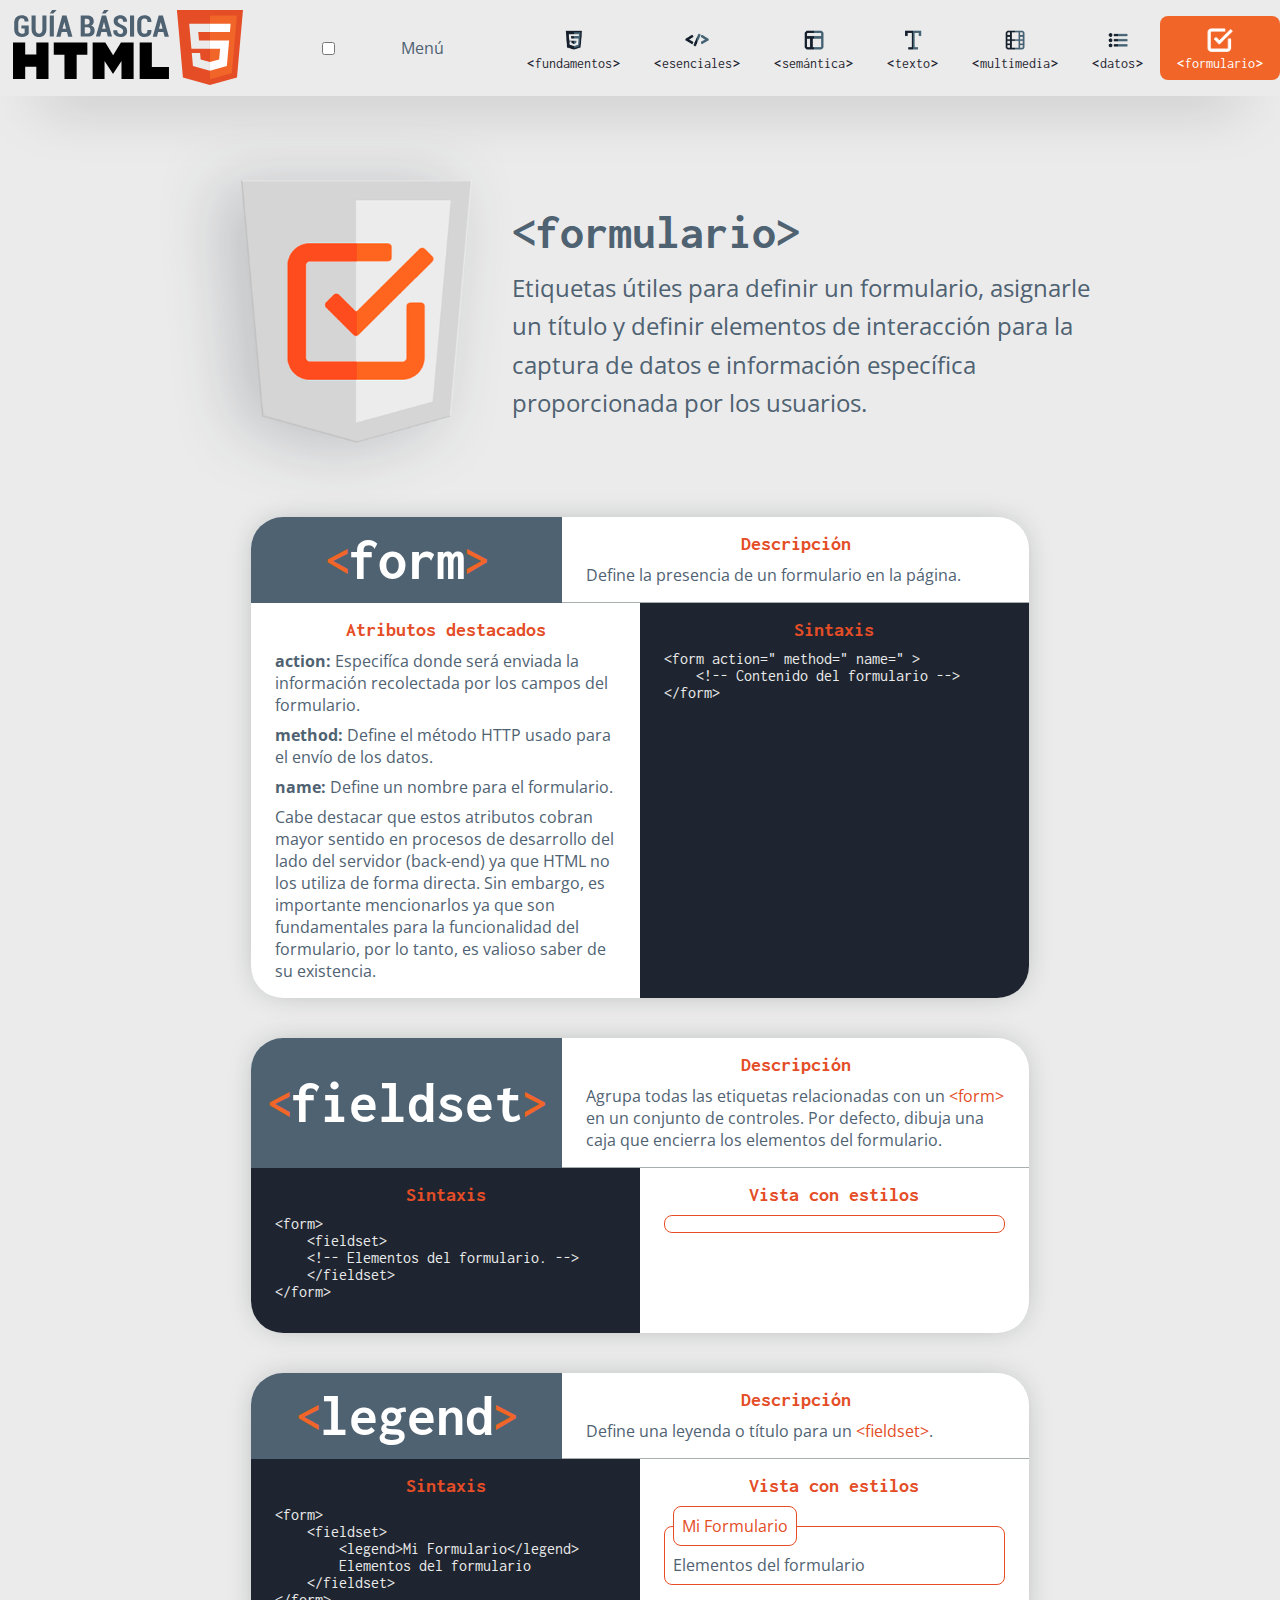
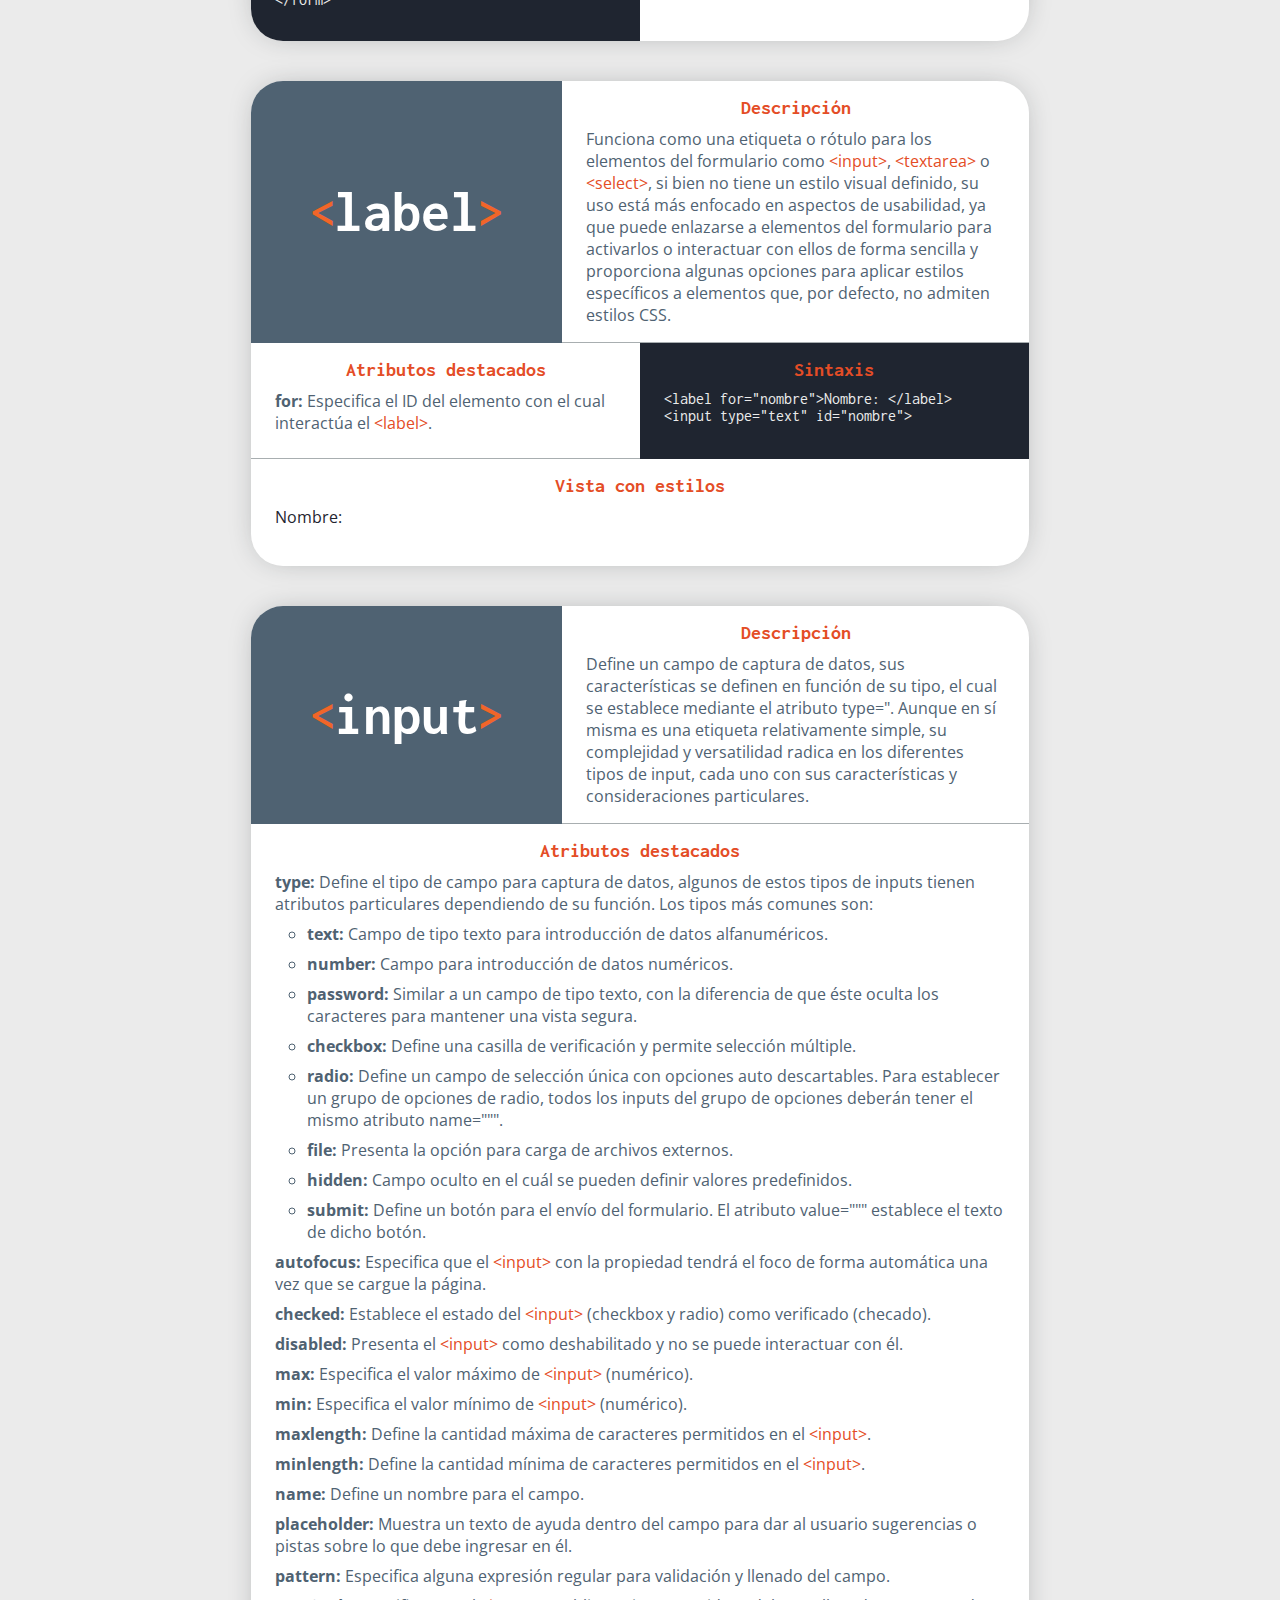
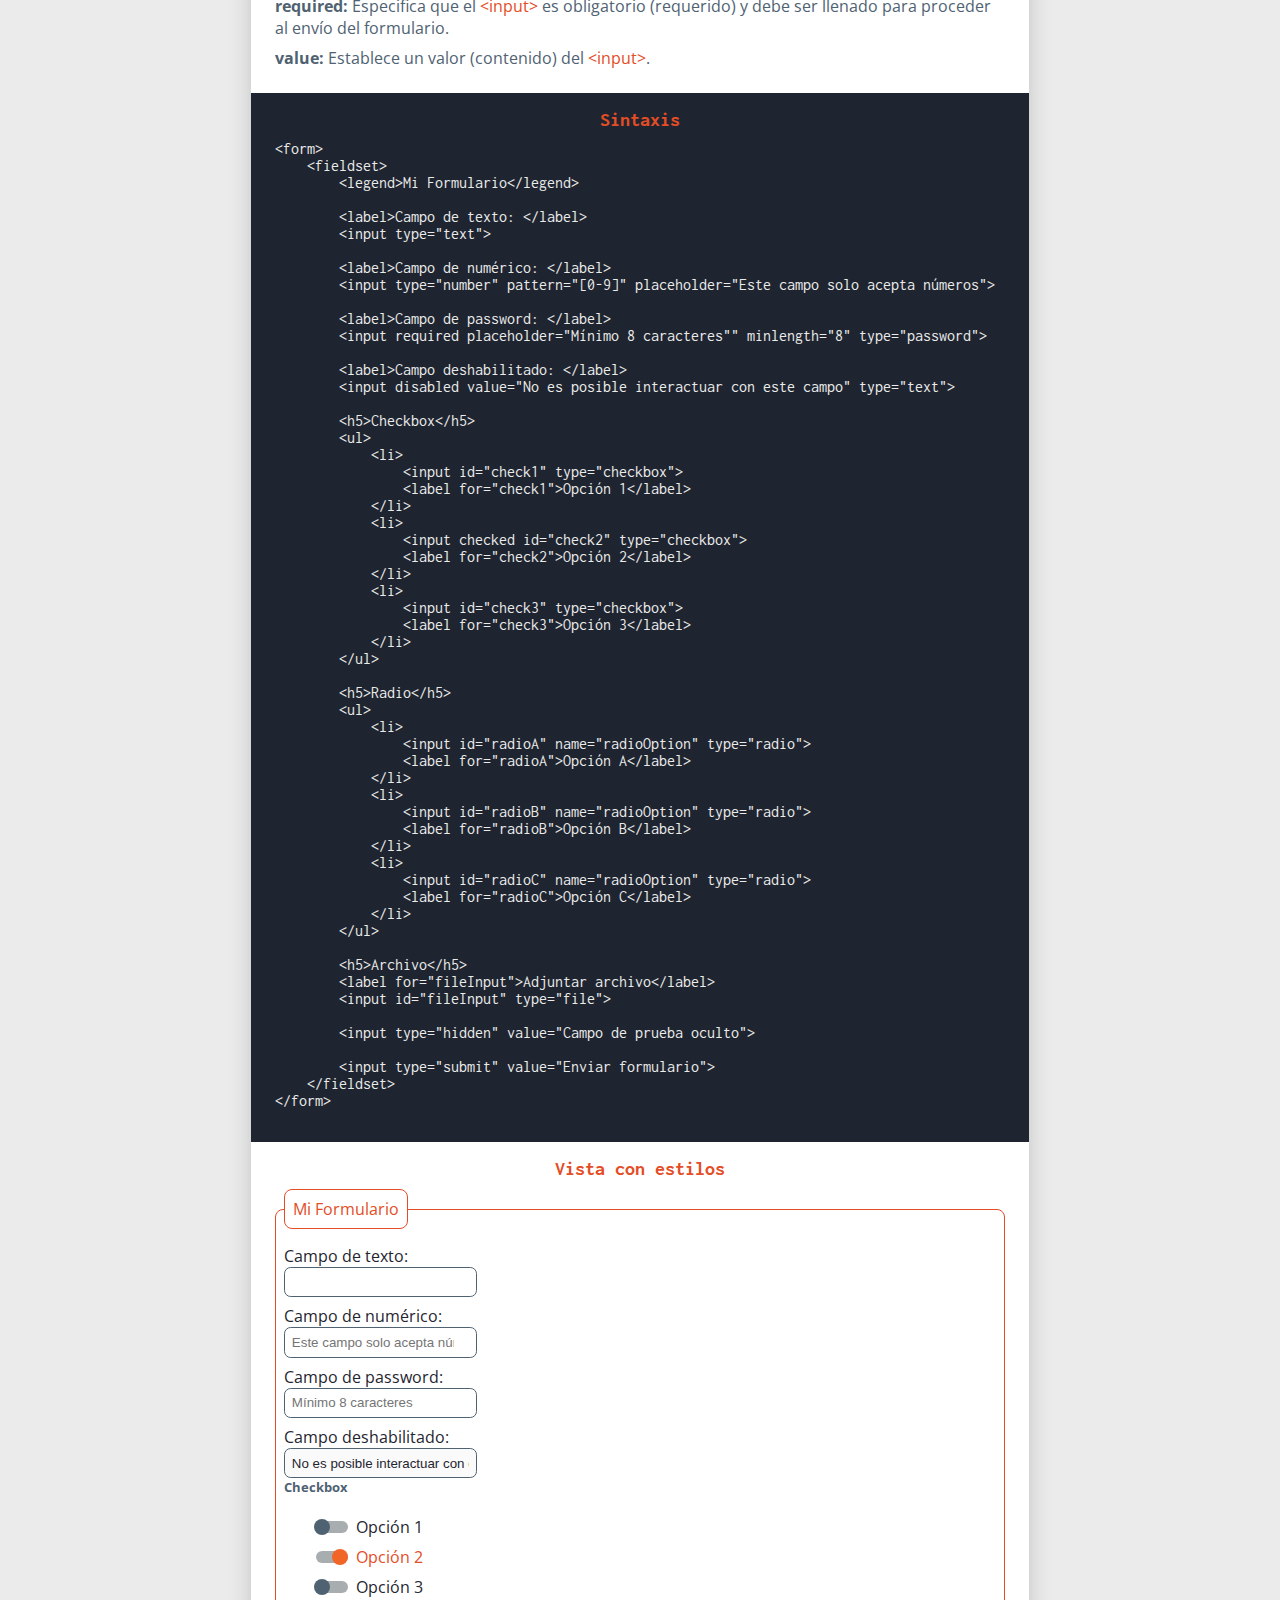
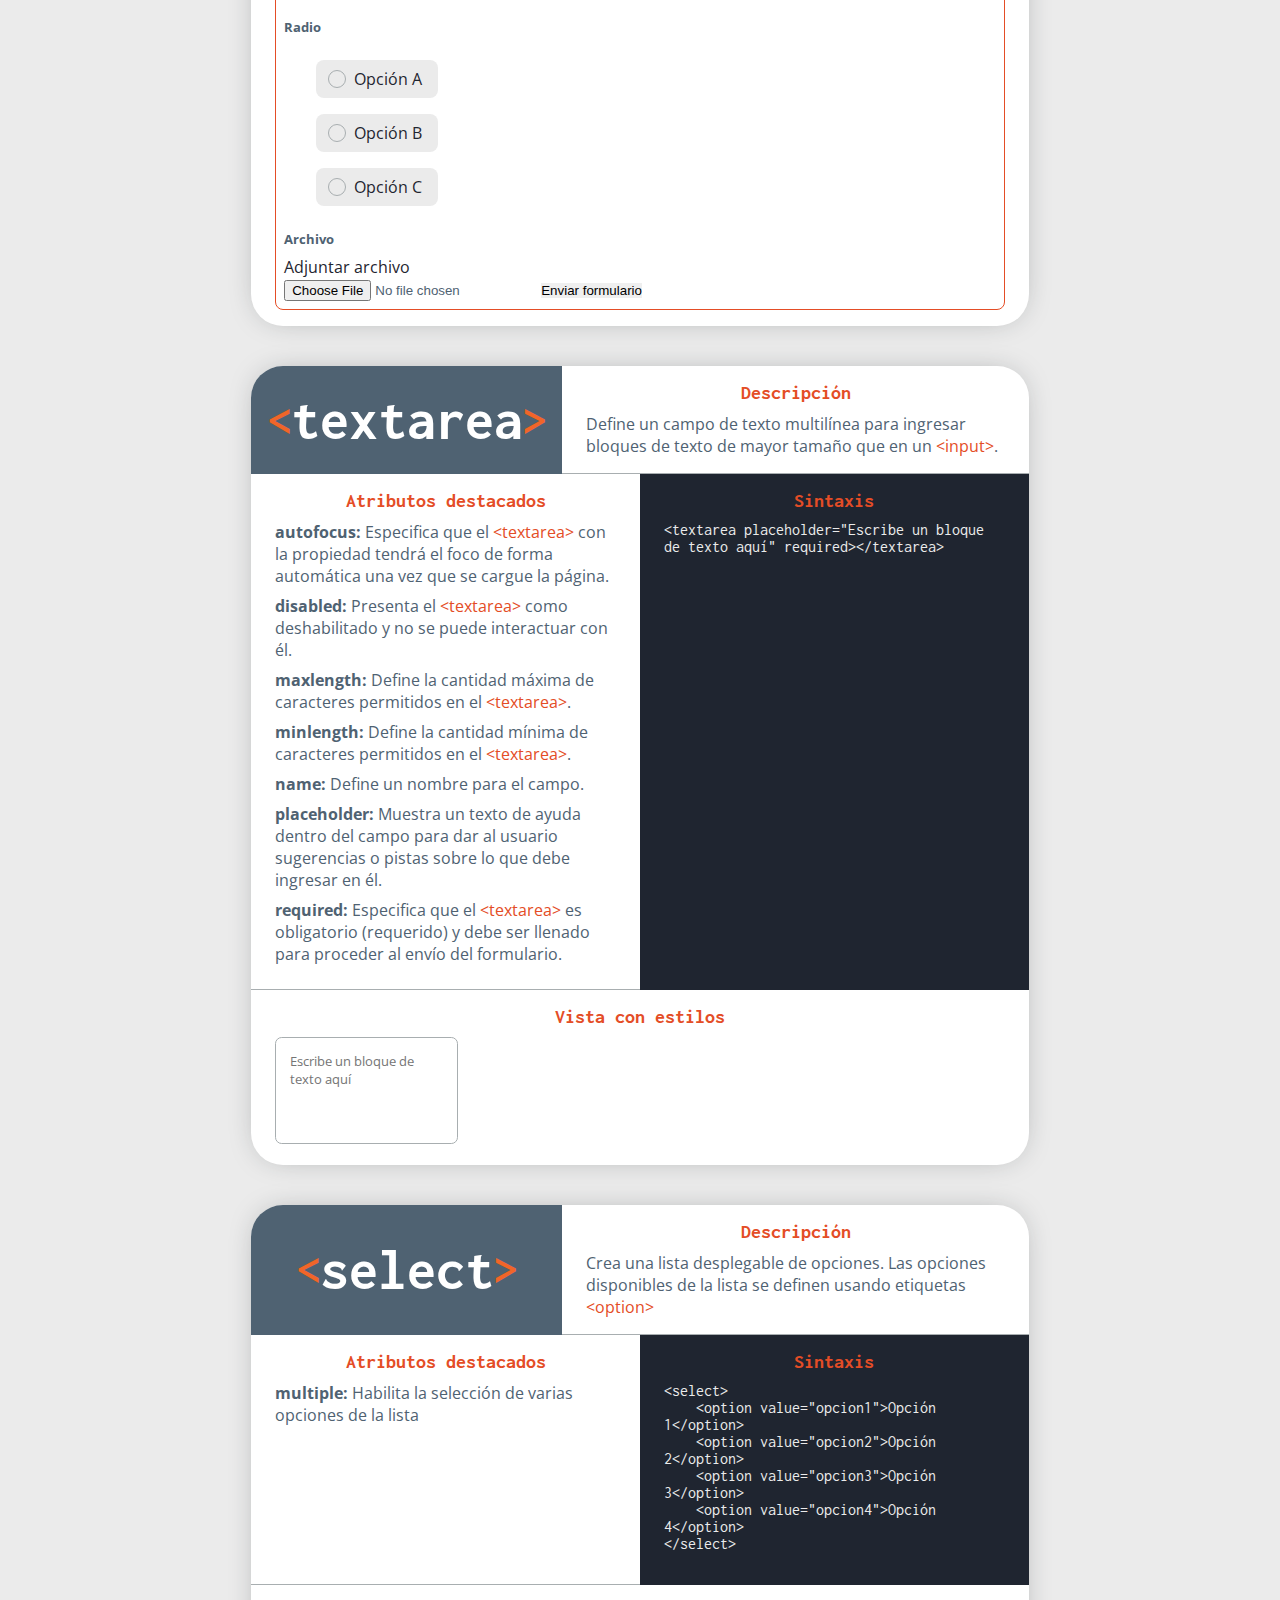
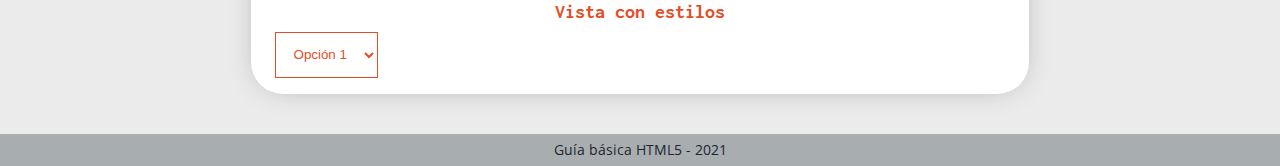
<file: guia/formulario.html>
<!DOCTYPE html>
<html lang="es-MX">
<head>
    <meta charset="UTF-8">
    <meta http-equiv="X-UA-Compatible" content="IE=edge">
    <meta name="viewport" content="width=device-width, initial-scale=1.0">
    <title>Guía básica HTML - Formulario</title>
    <link rel="stylesheet" href="css/estilos.css">
    <script> </script>
</head>
<body>
    <header>
        <h1>
            <a href="index.html">Guía básica HTML 5</a>
        </h1>
        <input type="checkbox" class="m" id="menuBtn">
        <label for="menuBtn" class="m">Menú</label>
        <nav>
            <ul>
                <li><a id="btn-fundamentos" href="fundamentos.html">fundamentos</a></li>
                <li><a id="btn-esenciales" href="esenciales.html">esenciales</a></li>
                <li><a id="btn-semantica" href="semantica.html">semántica</a></li>
                <li><a id="btn-texto" href="texto.html">texto</a></li>
                <li><a id="btn-multimedia" href="multimedia.html">multimedia</a></li>
                <li><a id="btn-datos" href="datos.html">datos</a></li>
                <li><a id="btn-formulario" class="activo" href="formulario.html">formulario</a></li>
            </ul>
        </nav>
    </header>
    <section id="contenido">
        <article class="sec-presentacion" id="sec-formulario">
            <div class="sec-presentacion-imagen"></div>
            <div class="sec-presentacion-texto">
                <h2>formulario</h2>
                <p>Etiquetas útiles para definir un formulario, asignarle un título y definir elementos de interacción para la captura de datos e información específica proporcionada por los usuarios.</p>
            </div>
        </article>

        <article class="ficha">
			<h3>form</h3>
			<div class="ficha-descripcion ficha-bloque">
				<h4>Descripción</h4>
				Define la presencia de un formulario en la página.
			</div>
			<div class="ficha-atributos ficha-bloque mitad">
				<h4>Atributos destacados</h4>
				<ul class="lista-atributos">
					<li><b>action:</b> Especifíca donde será enviada la información recolectada por los campos del formulario.</li>
                    <li><b>method:</b> Define el método HTTP usado para el envío de los datos.</li>
                    <li><b>name:</b> Define un nombre para el formulario.</li>
				</ul>
                Cabe destacar que estos atributos cobran mayor sentido en procesos de desarrollo del lado del servidor (back-end) ya que HTML no los utiliza de forma directa. Sin embargo, es importante mencionarlos ya que son fundamentales para la funcionalidad del formulario, por lo tanto, es valioso saber de su existencia.
			</div>
			<div class="ficha-sintaxis ficha-bloque mitad">
				<h4>Sintaxis</h4>
				<pre>
&lt;form action=" method=" name=" &gt;
    &lt;!-- Contenido del formulario --&gt;
&lt;/form&gt;
				</pre>
			</div>
		</article>

        <article class="ficha">
			<h3>fieldset</h3>
			<div class="ficha-descripcion ficha-bloque">
				<h4>Descripción</h4>
				Agrupa todas las etiquetas relacionadas con un <span class="etiqueta-inline">form</span> en un conjunto de controles. Por defecto, dibuja una caja que encierra los elementos del formulario.
			</div>
			<div class="ficha-sintaxis ficha-bloque mitad">
				<h4>Sintaxis</h4>
				<pre>
&lt;form&gt;
    &lt;fieldset&gt;
    &lt;!-- Elementos del formulario. --&gt;
    &lt;/fieldset&gt;
&lt;/form&gt;
				</pre>
			</div>
			<div class="ficha-estilos ficha-bloque mitad">
				<h4>Vista con estilos</h4>
				<div>
					<form>
                        <fieldset>
                        <!-- Elementos del formulario. -->
                        </fieldset>
                    </form>
				</div>
			</div>
		</article>

        <article class="ficha">
			<h3>legend</h3>
			<div class="ficha-descripcion ficha-bloque">
				<h4>Descripción</h4>
				Define una leyenda o título para un <span class="etiqueta-inline">fieldset</span>.
			</div>
			<div class="ficha-sintaxis ficha-bloque mitad">
				<h4>Sintaxis</h4>
				<pre>
&lt;form&gt;
    &lt;fieldset&gt;
        &lt;legend&gt;Mi Formulario&lt;/legend&gt;
        Elementos del formulario
    &lt;/fieldset&gt;
&lt;/form&gt;
				</pre>
			</div>
			<div class="ficha-estilos ficha-bloque mitad">
				<h4>Vista con estilos</h4>
				<div>
					<form>
                        <fieldset>
                            <legend>Mi Formulario</legend>
                            Elementos del formulario
                        </fieldset>
                    </form>
				</div>
			</div>
		</article>

        <article class="ficha">
			<h3>label</h3>
			<div class="ficha-descripcion ficha-bloque">
				<h4>Descripción</h4>
				Funciona como una etiqueta o rótulo para los elementos del formulario como <span class="etiqueta-inline">input</span>, <span class="etiqueta-inline">textarea</span> o <span class="etiqueta-inline">select</span>, si bien no tiene un estilo visual definido, su uso está más enfocado en aspectos de usabilidad, ya que puede enlazarse a elementos del formulario para activarlos o interactuar con ellos de forma sencilla y proporciona algunas opciones para aplicar estilos específicos a elementos que, por defecto, no admiten estilos CSS.
			</div>
			<div class="ficha-atributos ficha-bloque mitad borde-inferior">
				<h4>Atributos destacados</h4>
				<ul class="lista-atributos">
					<li><b>for:</b> Especifica el ID del elemento con el cual interactúa el <span class="etiqueta-inline">label</span>.</li>
				</ul>
			</div>
			<div class="ficha-sintaxis ficha-bloque mitad">
				<h4>Sintaxis</h4>
				<pre>
&lt;label for="nombre"&gt;Nombre: &lt;/label&gt;
&lt;input type="text" id="nombre"&gt;
				</pre>
			</div>
            <div class="ficha-estilos ficha-bloque">
				<h4>Vista con estilos</h4>
				<div>
					<label for="nombre">Nombre: </label>
                    <input type="text" id="nombre">
				</div>
			</div>
		</article>

        <article class="ficha">
			<h3>input</h3>
			<div class="ficha-descripcion ficha-bloque">
				<h4>Descripción</h4>
				Define un campo de captura de datos, sus características se definen en función de su tipo, el cual se establece mediante el atributo type=". Aunque en sí misma es una etiqueta relativamente simple, su complejidad y versatilidad radica en los diferentes tipos de input, cada uno con sus características y consideraciones particulares.
			</div>
			<div class="ficha-atributos ficha-bloque">
				<h4>Atributos destacados</h4>
				<ul class="lista-atributos">
					<li><b>type:</b> Define el tipo de campo para captura de datos, algunos de estos tipos de inputs tienen atributos particulares dependiendo de su función. Los tipos más comunes son:
                        <ul>
                            <li><b>text:</b> Campo de tipo texto para introducción de datos alfanuméricos.</li>
                            <li><b>number:</b> Campo para introducción de datos numéricos.</li>
                            <li><b>password:</b> Similar a un campo de tipo texto, con la diferencia de que éste oculta los caracteres para mantener una vista segura.</li>
                            <li><b>checkbox:</b> Define una casilla de verificación y permite selección múltiple.</li>
                            <li><b>radio:</b> Define un campo de selección única con opciones auto descartables. Para establecer un grupo de opciones de radio, todos los inputs del grupo de opciones deberán tener el mismo atributo name=""".</li>
                            <li><b>file:</b> Presenta la opción para carga de archivos externos.</li>
                            <li><b>hidden:</b> Campo oculto en el cuál se pueden definir valores predefinidos.</li>
                            <li><b>submit:</b> Define un botón para el envío del formulario. El atributo value=""" establece el texto de dicho botón.</li>
                        </ul>
                    </li>
                    <li><b>autofocus:</b> Especifica que el <span class="etiqueta-inline">input</span> con la propiedad tendrá el foco de forma automática una vez que se cargue la página.</li>
                    <li><b>checked:</b> Establece el estado del <span class="etiqueta-inline">input</span> (checkbox y radio) como verificado (checado).</li>
                    <li><b>disabled:</b> Presenta el <span class="etiqueta-inline">input</span> como deshabilitado y no se puede interactuar con él.</li>
                    <li><b>max:</b> Especifica el valor máximo de <span class="etiqueta-inline">input</span> (numérico).</li>
                    <li><b>min:</b> Especifica el valor mínimo de <span class="etiqueta-inline">input</span> (numérico).</li>
                    <li><b>maxlength:</b> Define la cantidad máxima de caracteres permitidos en el <span class="etiqueta-inline">input</span>.</b>
                    <li><b>minlength:</b> Define la cantidad mínima de caracteres permitidos en el <span class="etiqueta-inline">input</span>.</li>
                    <li><b>name:</b> Define un nombre para el campo.</li>
                    <li><b>placeholder:</b> Muestra un texto de ayuda dentro del campo para dar al usuario sugerencias o pistas sobre lo que debe ingresar en él.</li>
                    <li><b>pattern:</b> Especifica alguna expresión regular para validación y llenado del campo.</li>
                    <li><b>required:</b> Especifica que el <span class="etiqueta-inline">input</span> es obligatorio (requerido) y debe ser llenado para proceder al envío del formulario.</li>
                    <li><b>value:</b> Establece un valor (contenido) del <span class="etiqueta-inline">input</span>.</li>
				</ul>
			</div>
			<div class="ficha-sintaxis ficha-bloque">
				<h4>Sintaxis</h4>
				<pre>
&lt;form&gt;
    &lt;fieldset&gt;
        &lt;legend&gt;Mi Formulario&lt;/legend&gt;
        
        &lt;label&gt;Campo de texto: &lt;/label&gt;
        &lt;input type="text"&gt;

        &lt;label&gt;Campo de numérico: &lt;/label&gt;
        &lt;input type="number" pattern="[0-9]" placeholder="Este campo solo acepta números"&gt;

        &lt;label&gt;Campo de password: &lt;/label&gt;
        &lt;input required placeholder="Mínimo 8 caracteres"" minlength="8" type="password"&gt;

        &lt;label&gt;Campo deshabilitado: &lt;/label&gt;
        &lt;input disabled value="No es posible interactuar con este campo" type="text"&gt;

        &lt;h5&gt;Checkbox&lt;/h5&gt;
        &lt;ul&gt;
            &lt;li&gt;
                &lt;input id="check1" type="checkbox"&gt;
                &lt;label for="check1"&gt;Opción 1&lt;/label&gt;
            &lt;/li&gt;
            &lt;li&gt;
                &lt;input checked id="check2" type="checkbox"&gt;
                &lt;label for="check2"&gt;Opción 2&lt;/label&gt;
            &lt;/li&gt;
            &lt;li&gt;
                &lt;input id="check3" type="checkbox"&gt;
                &lt;label for="check3"&gt;Opción 3&lt;/label&gt;
            &lt;/li&gt;
        &lt;/ul&gt;

        &lt;h5&gt;Radio&lt;/h5&gt;
        &lt;ul&gt;
            &lt;li&gt;
                &lt;input id="radioA" name="radioOption" type="radio"&gt;
                &lt;label for="radioA"&gt;Opción A&lt;/label&gt;
            &lt;/li&gt;
            &lt;li&gt;
                &lt;input id="radioB" name="radioOption" type="radio"&gt;
                &lt;label for="radioB"&gt;Opción B&lt;/label&gt;
            &lt;/li&gt;
            &lt;li&gt;
                &lt;input id="radioC" name="radioOption" type="radio"&gt;
                &lt;label for="radioC"&gt;Opción C&lt;/label&gt;
            &lt;/li&gt;
        &lt;/ul&gt;

        &lt;h5&gt;Archivo&lt;/h5&gt;
        &lt;label for="fileInput"&gt;Adjuntar archivo&lt;/label&gt;
        &lt;input id="fileInput" type="file"&gt;

        &lt;input type="hidden" value="Campo de prueba oculto"&gt;

        &lt;input type="submit" value="Enviar formulario"&gt;
    &lt;/fieldset&gt;
&lt;/form&gt;
				</pre>
			</div>
            <div class="ficha-estilos ficha-bloque">
				<h4>Vista con estilos</h4>
				<div>
					<form>
                        <fieldset>
                            <legend>Mi Formulario</legend>
                            
                            <label>Campo de texto: </label>
                            <input class="campo" type="text">
                    
                            <label>Campo de numérico: </label>
                            <input class="campo" type="number" pattern="[0-9]" placeholder="Este campo solo acepta números">
                    
                            <label>Campo de password: </label>
                            <input class="campo" required placeholder="Mínimo 8 caracteres" minlength="8" type="password">
                    
                            <label>Campo deshabilitado: </label>
                            <input class="campo" disabled value="No es posible interactuar con este campo" type="text">
                    
                            <h5>Checkbox</h5>
                            <ul>
                                <li>
                                    <input id="check1" type="checkbox">
                                    <label for="check1">
                                        <span></span>
                                        Opción 1
                                    </label>
                                </li>
                                <li>
                                    <input checked id="check2" type="checkbox">
                                    <label for="check2">
                                        <span></span>
                                        Opción 2
                                    </label>
                                </li>
                                <li>
                                    <input id="check3" type="checkbox">
                                    <label for="check3">
                                        <span></span>
                                        Opción 3
                                    </label>
                                </li>
                            </ul>
                    
                            <h5>Radio</h5>
                            <ul>
                                <li>
                                    <input id="radioA" name="radioOption" type="radio">
                                    <label for="radioA">Opción A</label>
                                </li>
                                <li>
                                    <input id="radioB" name="radioOption" type="radio">
                                    <label for="radioB">Opción B</label>
                                </li>
                                <li>
                                    <input id="radioC" name="radioOption" type="radio">
                                    <label for="radioC">Opción C</label>
                                </li>
                            </ul>
                    
                            <h5>Archivo</h5>
                            <label for="fileInput">Adjuntar archivo</label>
                            <input id="fileInput" type="file">
                    
                            <input type="hidden" value="Campo de prueba oculto">
                    
                            <input type="submit" value="Enviar formulario">
                        </fieldset>
                    </form>
				</div>
			</div>
		</article>

        <article class="ficha">
			<h3>textarea</h3>
			<div class="ficha-descripcion ficha-bloque">
				<h4>Descripción</h4>
				Define un campo de texto multilínea para ingresar bloques de texto de mayor tamaño que en un <span class="etiqueta-inline">input</span>.
			</div>
			<div class="ficha-atributos ficha-bloque mitad borde-inferior">
				<h4>Atributos destacados</h4>
				<ul class="lista-atributos">
					<li><b>autofocus:</b> Especifica que el <span class="etiqueta-inline">textarea</span> con la propiedad tendrá el foco de forma automática una vez que se cargue la página.</li>
                    <li><b>disabled:</b> Presenta el <span class="etiqueta-inline">textarea</span> como deshabilitado y no se puede interactuar con él.</li>
                    <li><b>maxlength:</b> Define la cantidad máxima de caracteres permitidos en el <span class="etiqueta-inline">textarea</span>.</b>
                    <li><b>minlength:</b> Define la cantidad mínima de caracteres permitidos en el <span class="etiqueta-inline">textarea</span>.</li>
                    <li><b>name:</b> Define un nombre para el campo.</li>
                    <li><b>placeholder:</b> Muestra un texto de ayuda dentro del campo para dar al usuario sugerencias o pistas sobre lo que debe ingresar en él.</li>
                    <li><b>required:</b> Especifica que el <span class="etiqueta-inline">textarea</span> es obligatorio (requerido) y debe ser llenado para proceder al envío del formulario.</li>
				</ul>
			</div>
			<div class="ficha-sintaxis ficha-bloque mitad">
				<h4>Sintaxis</h4>
				<pre>
&lt;textarea placeholder="Escribe un bloque de texto aquí" required&gt;&lt;/textarea&gt;
				</pre>
			</div>
            <div class="ficha-estilos ficha-bloque">
				<h4>Vista con estilos</h4>
				<div>
					<textarea placeholder="Escribe un bloque de texto aquí" required></textarea>
				</div>
			</div>
		</article>

        <article class="ficha">
			<h3>select</h3>
			<div class="ficha-descripcion ficha-bloque">
				<h4>Descripción</h4>
				Crea una lista desplegable de opciones. Las opciones disponibles de la lista se definen usando etiquetas <span class="etiqueta-inline">option</span>
			</div>
			<div class="ficha-atributos ficha-bloque mitad borde-inferior">
				<h4>Atributos destacados</h4>
				<ul class="lista-atributos">
					<li><b>multiple:</b> Habilita la selección de varias opciones de la lista</li>
				</ul>
			</div>
			<div class="ficha-sintaxis ficha-bloque mitad">
				<h4>Sintaxis</h4>
				<pre>
&lt;select&gt;
    &lt;option value="opcion1"&gt;Opción 1&lt;/option&gt;
    &lt;option value="opcion2"&gt;Opción 2&lt;/option&gt;
    &lt;option value="opcion3"&gt;Opción 3&lt;/option&gt;
    &lt;option value="opcion4"&gt;Opción 4&lt;/option&gt;
&lt;/select&gt;
				</pre>
			</div>
            <div class="ficha-estilos ficha-bloque">
				<h4>Vista con estilos</h4>
				<div>
					<select>
                        <option value="opcion1">Opción 1</option>
                        <option value="opcion2">Opción 2</option>
                        <option value="opcion3">Opción 3</option>
                        <option value="opcion4">Opción 4</option>
                    </select>
				</div>
			</div>
		</article>
    </section>
    <footer>
        <p>Guía básica HTML5 - 2021</p>
    </footer>
</body>
</html>
</file>
<file: 03_box_model/style.css>
#banner{
    background-color: palevioletred;
    width: 50%;
    height: 300px;
}

#banner .content {
    background-color: aqua;

}

nav{

    text-align: center;
    margin: 0;
    padding: 0;
}

/* nav li{
    display: inline-block;
    font-size: 50px;
    padding: 20px;
} */

.li1{
    background-color: aqua;
    display: inline-block;
    font-size: 9px;
    padding: 10px;
    margin: 25px;
}

.li2{
    background-color: rgb(41, 94, 94);
    display: inline-block;
    font-size: 15px;
    padding: 20px;
    margin: 50px;
}

.li3{
    background-color: rgb(11, 12, 43);
    display: inline-block;
    font-size: 25px;
    padding: 5px;
    margin: 5px;
}


h1{
    text-align: center;
}

a{
    float:right;
    text-decoration: none;
}

#home{
    background-color:tomato ;
    padding: 50px 100px;
    border: 5px solid black ;
    margin: 10px 50px 100px 200px;
}

#dog{
    background-color:chocolate ;
    padding-left: 100px;
    padding-top: 50px;
    padding-bottom: 50px;
    padding-right: 100px;
    border: 10px dotted burlywood ;
    margin-top: 10px;
    margin-left: 200px;
    margin-bottom: 100px;
    margin-right: 50px;
    /* margin: 10px 50px 100px 200px; */
}
#cat{
    background-image: url("img/perritos.jpeg");
}

#horse{
    background: black;
    border: 1px solid;
    color: aliceblue;
    display: inline;
}
</file>
<file: 04_flexbox/style.css>
/* El contenedor mayor es el que va a indicar
    la posicion de los elementos de su interior
 */
.main  {
    border: 2px solid black;
    height: 500px;
    /* width: 500px; */
    /* Primer paso es usar display: flex  */
    display: flex;
    /* mover lo elementos en el  eje x u horizontal */
    justify-content: flex-end;
    /* mover los elementos en el eje y o vertical  */
    align-items: center;
    /* cammbiar los elementos de fila a columna  e invierte nuestros ejes */
    flex-direction: column;
}


.secudary {
    border: 2px red solid;
    width: 25%;
    height: 25%;
}
</file>
<file: 05_html_semantico/style.css>
.phone{
    background-color: black;
    padding: 15px;
}

img{
    float:none;
}

.fig{
    width: 70px;
}

aside{
    float: right;
    width: 30%;
}

#ejemplo{
    width: 70%;
}

figure{
    background-color: rgb(215, 211, 211);
    width: 400px;
}
</file>
<file: 06_layout/style.css>
.padre{
    background-color: aqua;
    height: 500px;
    width: 80%;
}

.hijo1{
    background-color: black;
    height: 250px;
    width: 250px;
    float: left;
}
.hijo2{
    background-color: red;
    height: 350px;
    width: 350px;
    float: right;
}
.hijo3{
    background-color: blue;
    height: 450px;
    width: 450px;
    clear: both;
}
.hijo4{
    background-color: green;
    height: 50px;
    width: 50px;
    clear: both;
}


.anakin{
    background-color: rgb(103, 155, 233);
    height: 700px;
    width: 100%;
}

.luk1{
    background-color: black;
    height: 50px;
    width: 50px;
    position: static;
    top: 40px;
    left: 10px;

}
.luk2{
    background-color: red;
    height: 50px;
    width: 50px;
    position: relative;
    top: 40px;
    left: 10px;

}
.luk3{
    background-color: blue;
    height: 50px;
    width: 50px;
    position: absolute;
    top: 40px;
    left: 10px;

}
.luk4{
    background-color: green;
    height: 50px;
    width: 50px;
    position: fixed;
    right: 26px;
    bottom: 25px;

}

.luk5{
    background-color: rgb(255, 255, 255);
    height: 50px;
    width: 50px;
    position: sticky;
    left: 26px;
    bottom: 250px;

}
</file>
<file: 07_grid/style.css>
body{
    font-family: Arial, Helvetica, sans-serif;
    margin: 0;
}

.grid-container{
    margin: 15px;
    display: grid;
    /* Utilizando unidad auto */
             /* grid-template-columns: auto auto auto; */
    /* Utilizando unidad fr */
    grid-template-columns: 3fr 2fr 1fr;
    column-gap: 20px;
    row-gap: 20px;
    padding: 20px;
    background-color: #c16e70;
}

.grid-item{
    background-color: #DC9E82;
    border: 2px solid #151E3F;
    padding: 20px;
    font-size: 30px;
    text-align: center;
    color: #F2F3D9;
}

.grid-container-2{
    margin: 15px;
    display: grid;
    height: 500px;
    grid-template-columns: 3fr 3fr 3fr;
    /* Mismo espacio entre filas y columnas  */
        /* gap: 10px; */
    /* Espacio entre filas */
    row-gap: 20px;
        /* o se puede usar grid-row-gap */
    /* Espacio entre columna */
    column-gap: 25px;
        /* o se puede usar grid-colum-gap */
    padding: 20px;
    background-color: #b392ac;
    /* Justifica el contenido de nuestro container (items) */
            /* izquierda */
        /* justify-items: start; */
            /* derecha */
        /* justify-items: end; */
            /* centro */
        /* justify-items: center; */
            /* Stretch */
        /* justify-items: stretch; */
    /* Alinea el contenidode conteiner (vertical) */
        /* arriba */
        /* align-items: flex-start; */
        /* para que chequen align https://www.w3schools.com/cssref/playdemo.asp?filename=playcss_align-items&preval=baseline */
    /* Alinea y justifica en la misma linea de codigo */
    place-content: center center;
    /* para que chequen su documentacion https://developer.mozilla.org/en-US/docs/Web/CSS/place-content */
}

.grid-item-2{
    background-color: #D1B3C4;
    border: 2px solid #735D78;
    padding: 20px;
    font-size: 30px;
    text-align: center;
    color: #ffffff;
}

.grid-container-3{
    margin: 15px;
    display: grid;
    height: 300px;
    grid-template-columns: auto auto auto auto auto ;
    grid-template-rows: auto auto auto;
    /* padding: 20px; */
    background-color: #f4a261;
}

.grid-item-3{
    /* background-color: #e9c46a;
    border: 2px solid #2a9d8f; */
    padding: 20px;
    font-size: 30px;
    text-align: center;
    color: #e76f51;
    grid-column-start: 2;
    grid-column-end: 5;
    grid-row-start: 1;
    grid-row-end: 4;
    /* Justificamos el contenido */
        /* justify-self: end; */
    /* Alineamos el contentenido */
        /* align-self: flex-end; */
    /* Justificamos y alineamos en la misma code line */
    place-self: start center;
}
</file>
<file: 08_grid_bootstrap/style.css>
.darth-maul{
    margin: 20px 0;
    background-color: blueviolet;
    border-color: black;
    border: 2px black solid;
}

.anakin{
    margin: 20px 0;
    background-color: pink ;
    border: 2px black solid;
}

.col{
    border: 2px white solid;
}
</file>
<file: 07_grid/web_grid/style.css>
body{
    font-family: -apple-system, BlinkMacSystemFont, 'Segoe UI', Roboto, Oxygen, Ubuntu, Cantarell, 'Open Sans', 'Helvetica Neue', sans-serif;
    margin: 0;
}

header{
    grid-area: header;
    background-color: #e63946;
    color: rgb(255, 255, 255);
}

nav{
    grid-area: menu;
    background-color: #457b9d;
    color: rgb(255, 255, 255);
}

main{
    grid-area: main;
    background-color: #8ecae6;
    color: rgb(255, 255, 255);
}

footer{
    grid-area: footer;
    background-color: #f1faee;
    color: rgb(0, 0, 0);
}

.rigth{
    grid-area: rigth;
    background-color: #a8dadc;
    color: rgb(255, 255, 255);
}

.chuvaca{
    grid-area: chuvaca;
    background-color: #ffb703;
    color: rgb(255, 255, 255);
}

.general{
    text-align: center;
    padding: 20px 10px;
    align-items: center;
}



.container{
    display: grid;
    grid-template-rows: 200px 25% 25% 25%;
    grid-template-areas: 
    'header header header header header header header header'
    'menu menu main main main main main rigth'
    'menu menu main main main main main rigth'
    'chuvaca chuvaca chuvaca chuvaca chuvaca chuvaca chuvaca chuvaca'
    'footer footer footer footer footer footer footer footer';
    gap: 10px;
    background-color: #1d3557;
    padding: 10px;
}
</file>
<file: guia/css/estilos.css>
@import url('https://fonts.googleapis.com/css2?family=Inconsolata&family=Open+Sans:wght@400;700&display=swap');

:root{
    /* Colores */
    --cPrincipal:#e44d26;
    --cSecundario:#1f2530;
    --cEnfasis:#f16529;
    --cContraste:#4f6272;
    --cNeutral:#a8aeb0;
    --cFondo:#ebebeb;


    /* Fuentes */
    --codigo:'Inconsolata', monospace;
    --texto: 'Open Sans', sans-serif;
}
*{
    border: 0;
    box-sizing: border-box;
    margin: 0;
    outline: 0;
    padding: 0;
}
body{
    background-color: var(--cFondo);
    color: var(--cContraste);
    font-family: var(--texto);
    font-size: 16px;
}
footer{
    background-color: var(--cNeutral);
    color: var(--cSecundario);
    font-size: .85em;
    height: 2rem;
    line-height: 2rem;
    text-align: center;
}
#contenido{
    margin: 1em auto;
    width: 75%;
}
header{
    align-items: center;
    -webkit-box-shadow: 0 40px 60px -40px rgba(0,0,0,.4);
    box-shadow: 0 40px 60px -40px rgba(0,0,0,.4);
    display: flex;
    height: 6em;
    justify-content: space-between;
}
header h1{
    /* background-image: url(../img/logo-guia-horizontal.svg);
    background-position: center;
    background-size: 80%;
    background-repeat: no-repeat;  */
    background: url(../img/logo-guia-horizontal.svg) no-repeat center/90%;
    height: 100%;
    width: 8em;
}
header h1 a{
    display: block;
    height: 100%;
    text-indent: -9999px;
}
nav a, h2, h3, h4, pre{
    font-family: var(--codigo);
}
nav ul{
    display: flex;
    list-style: none;
}
nav ul a{
    background-position: center .75rem;
    background-repeat: no-repeat;
    background-size: 1.5rem;
    border-radius: .5rem;
    color: var(--cSecundario);
    display: block;
    font-size: .9em;
    height: 4rem;
    /* padding-top: 2.5rem;
    padding-left: 1rem;
    padding-right: 1rem;
    padding-bottom: 0; */
    /* 
    padding: top-bottom-Left-right; (solo un valor)
    padding: top-bottom Left-right; (dos valores)
    padding: top left-rigth bottom; (tres valores)
    padding: top right bottom left; (4 valores) */
    padding: 2.5rem 1rem 0;
    text-decoration: none;
    transition: 250ms all ease-in-out;
}
nav ul a.activo,
nav ul a:hover{
    background-color: #fff;
    background-position: center .5rem;
    background-size: 2rem;
    color: var(--cEnfasis);

}
nav ul a.activo{
    background-color: var(--cEnfasis);
    color: #fff;
}
nav ul a#btn-fundamentos{
    background-image: url(../img/icon-fundamentos-gray.png);
}
nav ul a#btn-esenciales{
    background-image: url(../img/icon-esenciales-gray.png);
}
nav ul a#btn-semantica{
    background-image: url(../img/icon-semantica-gray.png);
}
nav ul a#btn-texto{
    background-image: url(../img/icon-texto-gray.png);
}
nav ul a#btn-multimedia{
    background-image: url(../img/icon-multimedia-gray.png);
}
nav ul a#btn-datos{
    background-image: url(../img/icon-datos-gray.png);
}
nav ul a#btn-formulario{
    background-image: url(../img/icon-formulario-gray.png);
}

nav ul a#btn-fundamentos.activo{
    background-image: url(../img/icon-fundamentos.png);
}
nav ul a#btn-esenciales.activo{
    background-image: url(../img/icon-esenciales.png);
}
nav ul a#btn-semantica.activo{
    background-image: url(../img/icon-semantica.png);
}
nav ul a#btn-texto.activo{
    background-image: url(../img/icon-texto.png);
}
nav ul a#btn-multimedia.activo{
    background-image: url(../img/icon-multimedia.png);
}
nav ul a#btn-datos.activo{
    background-image: url(../img/icon-datos.png);
}
nav ul a#btn-formulario.activo{
    background-image: url(../img/icon-formulario.png);
}
nav ul a::after,
nav ul a::before{
    font-weight: bold;
    padding: 1px;
}
nav ul a::after,
.sec-presentacion-texto h2::after,
.ficha > h3::after,
.listado-etiquetas b::after,
.etiqueta-inline::after{
    content: ">";
}
nav ul a::before,
.sec-presentacion-texto h2::before,
.ficha > h3::before,
.listado-etiquetas b::before,
.etiqueta-inline::before{
    content: "<";
}
.ficha h3::after,
.ficha h3::before{
    color: var(--cEnfasis);
    font-size: .8em;
}

/* Estilos presentación de sección  */
.sec-presentacion{
    align-items: center;
    display: flex;
    height: 45vh;
}
.sec-presentacion-imagen{
    background-position: center;
    background-repeat: no-repeat;
    background-size: contain;
    height: 100%;
    width: 22em;
}
#sec-datos .sec-presentacion-imagen{
    background-image: url(../img/shield-datos.png);
}
#sec-esenciales .sec-presentacion-imagen{
    background-image: url(../img/shield-esenciales.png);
}
#sec-multimedia .sec-presentacion-imagen{
    background-image: url(../img/shield-multimedia.png);
}
#sec-semantica .sec-presentacion-imagen{
    background-image: url(../img/shield-semantica.png);
}
#sec-texto .sec-presentacion-imagen{
    background-image: url(../img/shield-texto.png);
}
#sec-formulario .sec-presentacion-imagen{
    background-image: url(../img/shield-formulario.png);
}
.sec-presentacion-texto{
    width: calc(100% - 22em);
}
.sec-presentacion-texto h2{
    color: var(--cContraste);
    font-size: 3em;
    margin-bottom: .25em;
}
.sec-presentacion-texto p{
    font-size: 1.5em;
    line-height: 1.6;
}

/* estilos para las fichas */
ul.lista-atributos{
    list-style: none;
}
ul.lista-atributos li{
    margin-bottom: .5em;
}
.etiqueta-inline{
    color: var(--cPrincipal);
}
.ficha{
    background-color: #fff;
    border-radius: 2em;
    box-shadow: 0 0 30px -10px rgba(31,37,41,.4);
    display: flex;
    flex-wrap: wrap;
    margin: 0 auto 2.5em;
    overflow: hidden;
    width: 81%;
}
.ficha > h3{
    align-items: center;
    background: var(--cContraste);
    color: #fff;
    display: flex;
    font-size: 4.5vw;
    justify-content: center;
    padding: .5rem;
    width: 40%;
}
.ficha h3.titulo-xl{
    font-size: 2.2vw;
}
.ficha .ficha-bloque > h4{
    color: var(--cPrincipal);
    font-size: 1.25em;
    margin-bottom: .5em;
    text-align: center;
}
.ficha .listado-etiquetas{
    list-style: none;
}
.ficha .listado-etiquetas li{
    margin-bottom: .5em;
}
.ficha-bloque{
    padding: 1em 1.5em;
    width: 100%;
}
.ficha-bloque.borde-inferior{
    border-bottom: 1px solid var(--cNeutral);
}
.ficha-bloque.mitad{
    width: 50%;
}
.ficha-atributos + .ficha-etiquetas{
    border-left: 1px solid var(--cNeutral);
}
.ficha-descripcion{
    border-bottom: 1px solid var(--cNeutral);
    width: 60%;
}
.ficha-sintaxis{
    background-color: var(--cSecundario);
}
.ficha-sintaxis pre{
    color: var(--cFondo);
    white-space: pre-wrap;
    word-wrap: break-word;
}
.lista-atributos ul{
    margin-left: 2em;
    margin-top: .5em;
}
/* -------------------------- Vistas con estilos -------------------------------------*/
/* Texto */
.ficha-estilos h1{
    border: 1px dashed var(--cPrincipal);
    color: var(--cPrincipal);
    padding: 1em;
    text-align: center;
}
.ficha-estilos h2{
    border-bottom: 1px dotted var(--cSecundario);
    border-left: 3px double var(--cSecundario);
    padding: 1em;
}
.ficha-estilos h3{
    /* VERSALITAS */
    font-variant: small-caps;
}
.ficha-estilos div h4{
    text-transform: uppercase;
}
.ficha-estilos p{
    border-radius: 2em 0 2em 0;
    -webkit-box-shadow:inset 0 0 30px 0 #aaa;
    box-shadow:inset 0 0 30px 0 #aaa;
    padding: 2em;
}
.ficha-estilos a{
    display: block;
    margin: .5em 0;
    text-decoration: none;
}
.ficha-estilos a.enlace-1{
    color: var(--cContraste);
}
.ficha-estilos a.enlace-1:hover{
    color: var(--cPrincipal);
    text-decoration: underline;
}
.ficha-estilos a.enlace-2{
    background-color: var(--cNeutral);
    border: 1px solid transparent;
    border-radius: .5em; 
    color: var(--cContraste);
    display: inline-block;
    padding: 1em 1.25em; 
    transition: all 250ms ease-in-out;
}
.ficha-estilos a.enlace-2:hover{
    background: transparent;
    border: 1px solid var(--cPrincipal);
    color: var(--cPrincipal);
}
.ficha-estilos a.enlace-3{
    cursor: progress;
}
/* Multimedia */
.ficha-estilos img,
.ficha-estilos video{
    max-width: 100%;
}
.ficha-estilos iframe{
    display: block;
    height: 20em;
    margin: 0 auto;
    width: 75%;
}

/* Datos */
.ficha-estilos div > ol{
    list-style: upper-alpha;
    margin: 1em 0 1em 2em;
}
.ficha-estilos ul{
    list-style: none;
    margin: 1em 0 1em 2em;
}
.ficha-estilos ol ol{
    list-style: lower-alpha;
    margin-left: 1em;
}
.ficha-estilos ul ul{
    margin: 0 0 0 2em;
}
.ficha-estilos ul li::before{
    color: var(--cPrincipal);
    /* content: "♬"; */
}
.ficha-estilos ul ul li{
    align-items: center;
    display: flex;
}
.ficha-estilos ul ul li::before{
    background-color: var(--cPrincipal);
    border-radius: 50%;
    content: "";
    display: inline-block;
    height: .5em;
    margin-right: .5em;
    width: .5em;
}
.ficha-estilos table{
    border: 1px solid var(--cNeutral);
    margin: 1em auto;
    width: 75%;
}
.ficha-estilos table th{
    background-color: var(--cPrincipal);
    color: #fff;
    padding: .25em;
}
.ficha-estilos table td{
    padding: .25em;
}
.ficha-estilos table tr:nth-child(even) td{
    /* even= celdas pares / odd= celdas nones / número= celda o elemento correspondiente*/
    background-color: var(--cFondo);
}

/* formulario */
.ficha-estilos fieldset,
.ficha-estilos legend{
    border: 1px solid var(--cPrincipal);
    border-radius: .5em;
    padding: .5em;
}
.ficha-estilos legend{
    color: var(--cPrincipal);
}
.ficha-estilos label{
    color: var(--cSecundario);
    display: block;
    margin-top: .5em;
}
.ficha-estilos .campo{
    border: 1px solid var(--cContraste);
    border-radius: .5em;
    color: var(--cSecundario);
    padding: .5em;
    transition: all 500ms ease-in-out; 
}
.ficha-estilos .campo:focus{
    border: 1px solid var(--cEnfasis);
}
.ficha-estilos input[type="checkbox"],
.ficha-estilos input[type="radio"]{
    display: none;
}
.ficha-estilos input[type="checkbox"] + label{
    align-items: center;
    cursor: pointer;
    display: inline-flex;
    margin: .25em 0;
}
.ficha-estilos input[type="checkbox"] + label span{
    background-color: var(--cNeutral);
    border-radius: .5em;
    display: block;
    height: .75em;
    margin-right: .5em;
    position: relative;
    width: 2em;
}
.ficha-estilos input[type="checkbox"] + label span::before{
    background-color: var(--cContraste);
    border-radius: 50%;
    content: "";
    display: block;
    height: 1em;
    left: -.125em;
    position: absolute;
    top: -.125em;
    transition: all 250ms ease-in-out;
    width: 1em;
}
.ficha-estilos input[type="checkbox"]:checked + label{
    color: var(--cPrincipal);
}
.ficha-estilos input[type="checkbox"]:checked + label span::before{
    background-color: var(--cEnfasis);
    left: 1em;
}
.ficha-estilos input[type="radio"] + label{
    align-items: center;
    background-color: var(--cFondo);
    border-radius: 1px solid var(--cNeutral);
    border-radius: .5em;
    cursor: pointer;
    display: inline-flex;
    margin: .5em 0;
    padding: .5em 1em .5em .75em;
    transition: all 250ms ease-in-out;
}
.ficha-estilos input[type="radio"]:checked + label{
    background-color: var(--cContraste);
    border: 1px solid var(--cSecundario);
    color: #fff;
}
.ficha-estilos input[type="radio"] + label::before{
    border: 1px solid var(--cNeutral);
    border-radius: 50%;
    content: "";
    display: block;
    height: 1em;
    margin-right: .5em;
    width: 1em;
}
.ficha-estilos input[type="radio"]:checked + label::before{
    background-color: var(--cPrincipal);
    border: 3px solid #fff;
    height: calc(1em - 2px);
    width: calc(1em - 2px);
}
.ficha-estilos textarea{
    border: 1px solid var(--cNeutral);
    border-radius: .5em;
    color: var(--cContraste);
    font-family: var(--texto);
    height: 8em;
    padding: 1em;
    resize: none;
    width: 25%;
}
.ficha-estilos textarea:focus{
    border: 1px solid var(--cEnfasis);
}
.ficha-estilos select{
    background: #fff;
    border: 1px solid var(--cPrincipal);
    color: var(--cPrincipal);
    padding: 1em;
}
</file>
